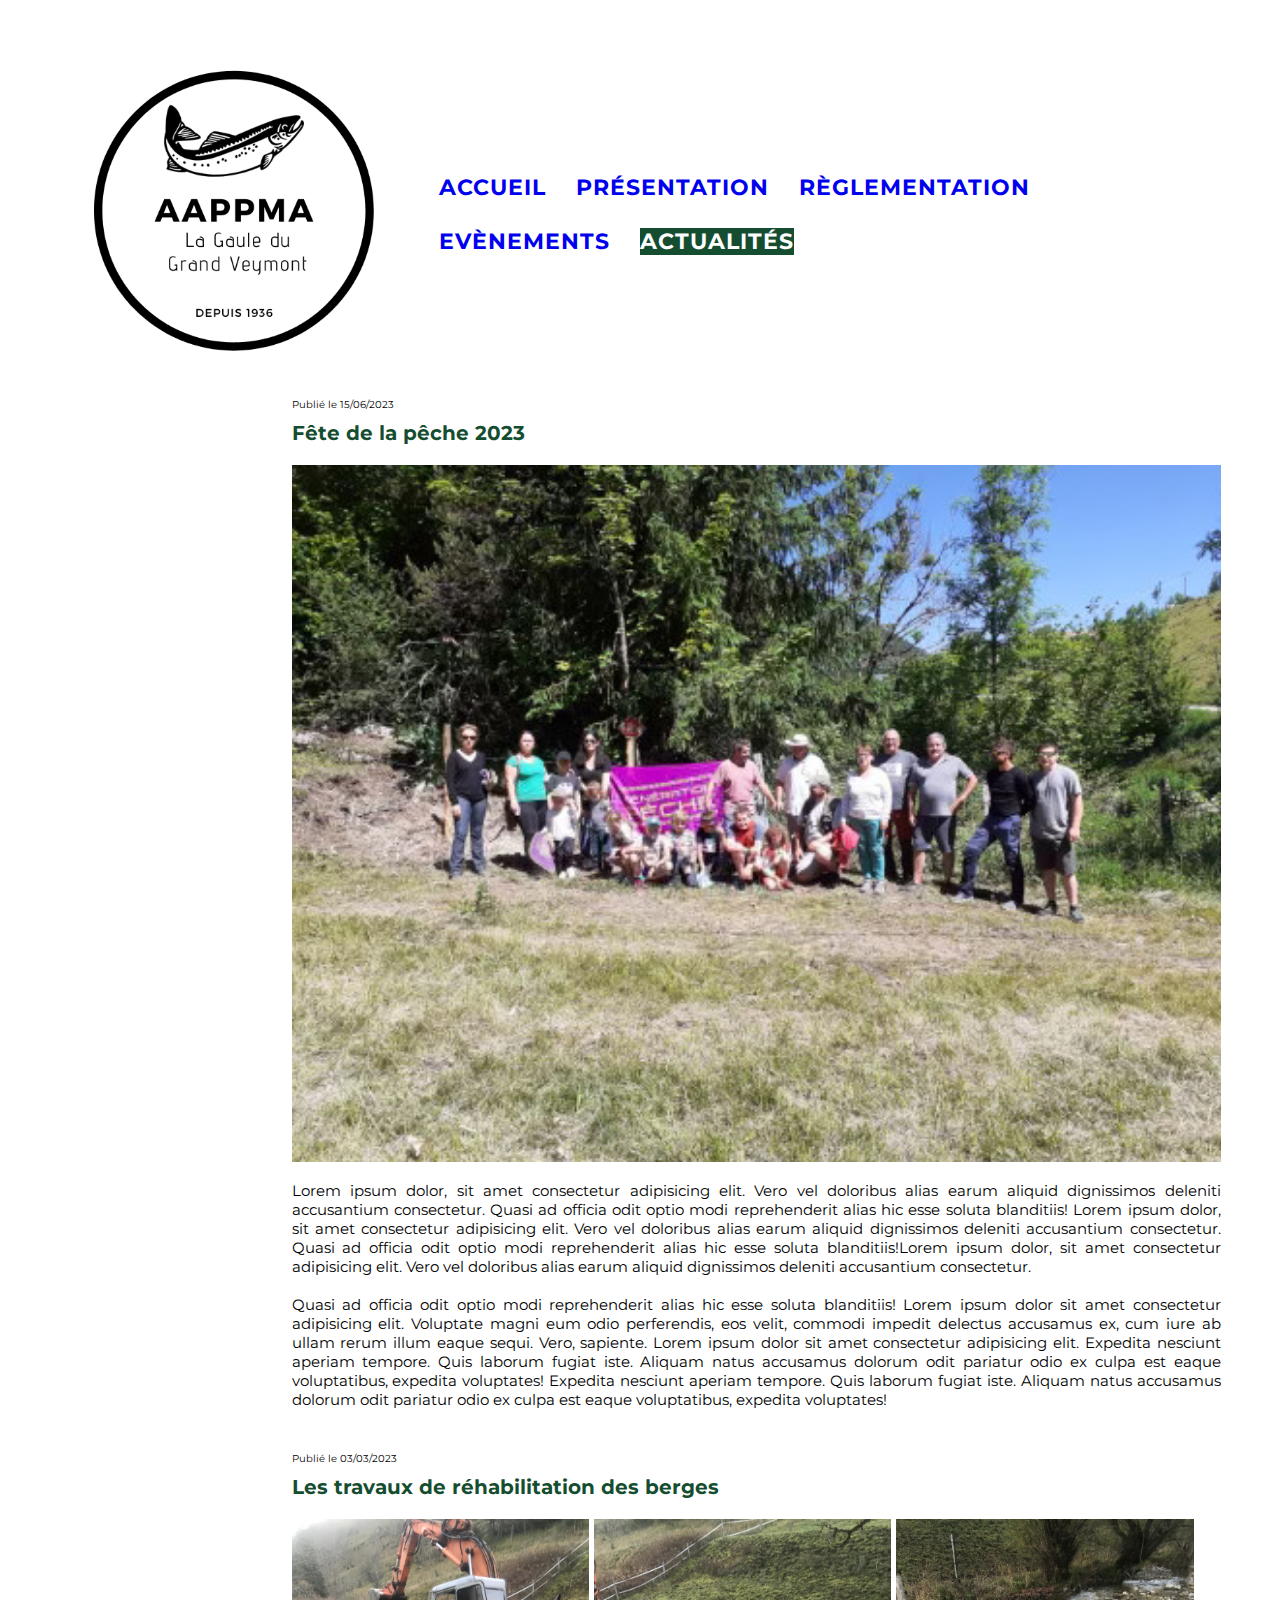
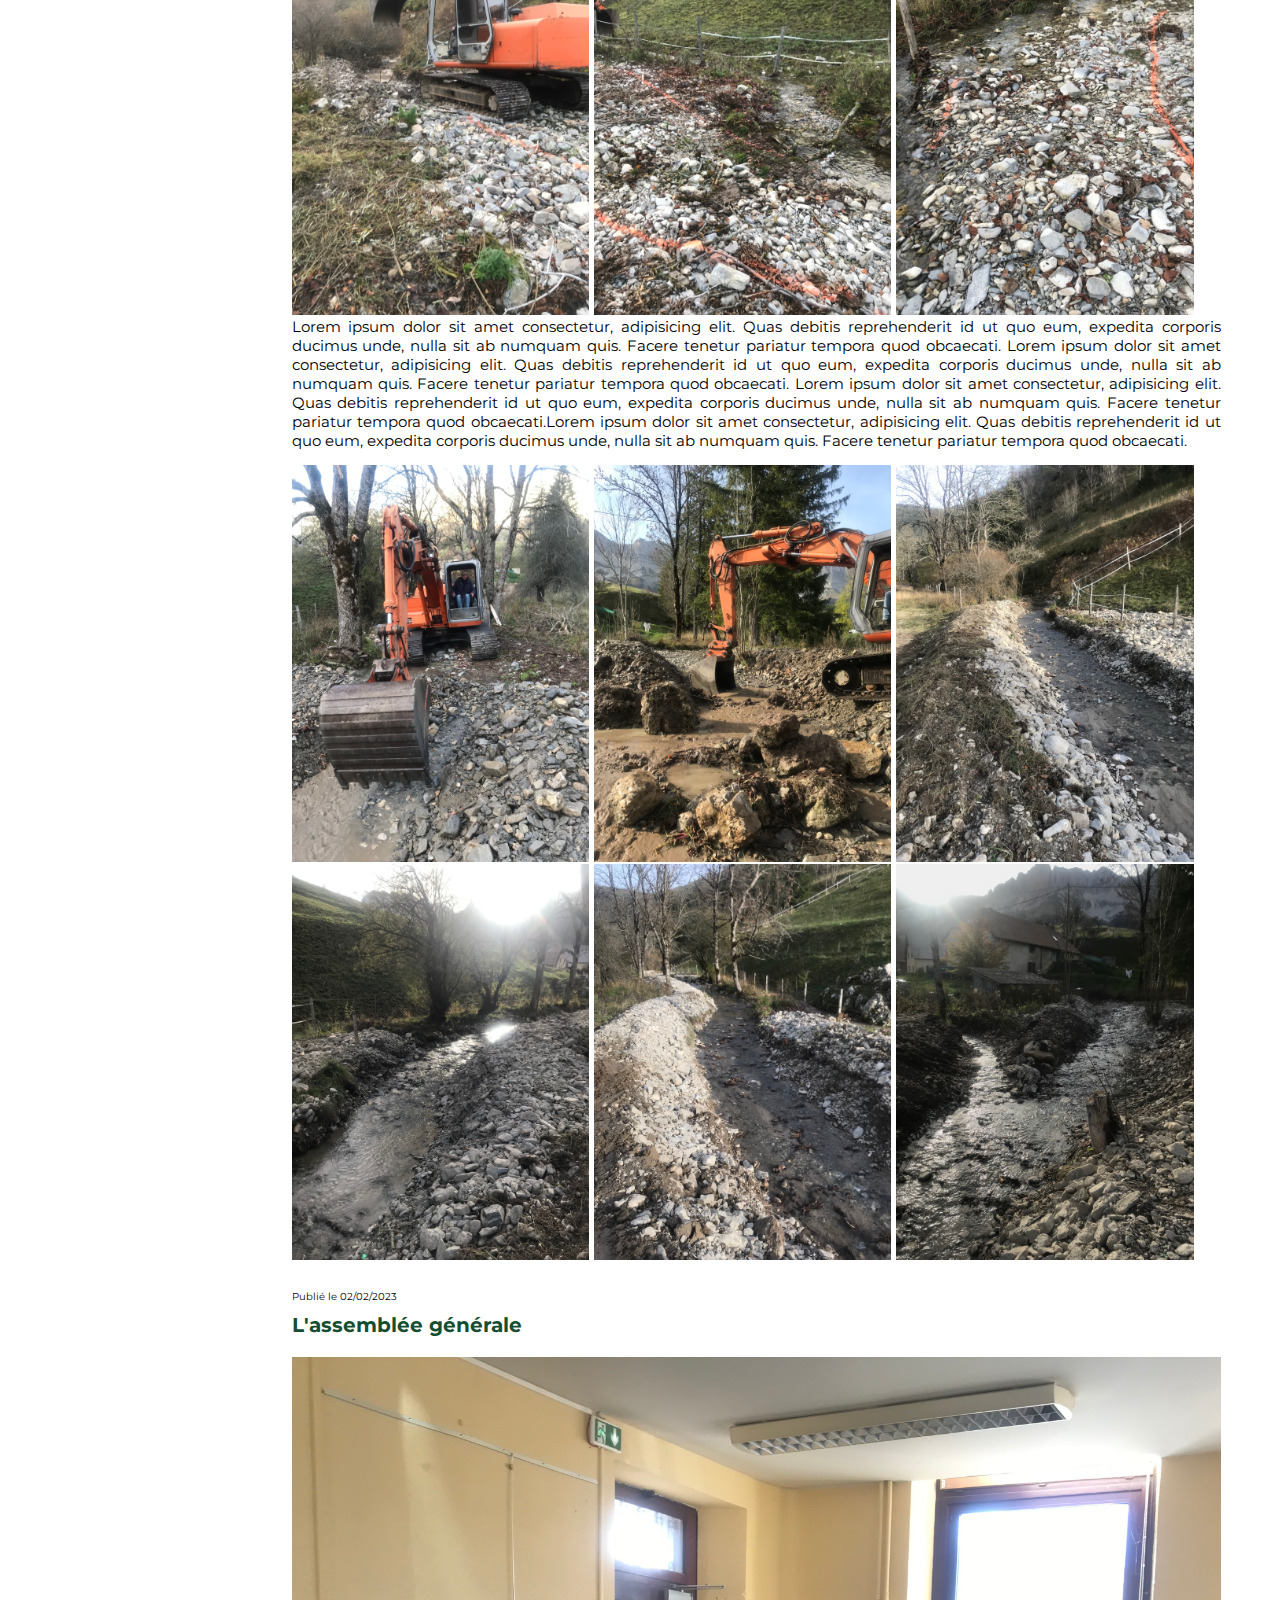
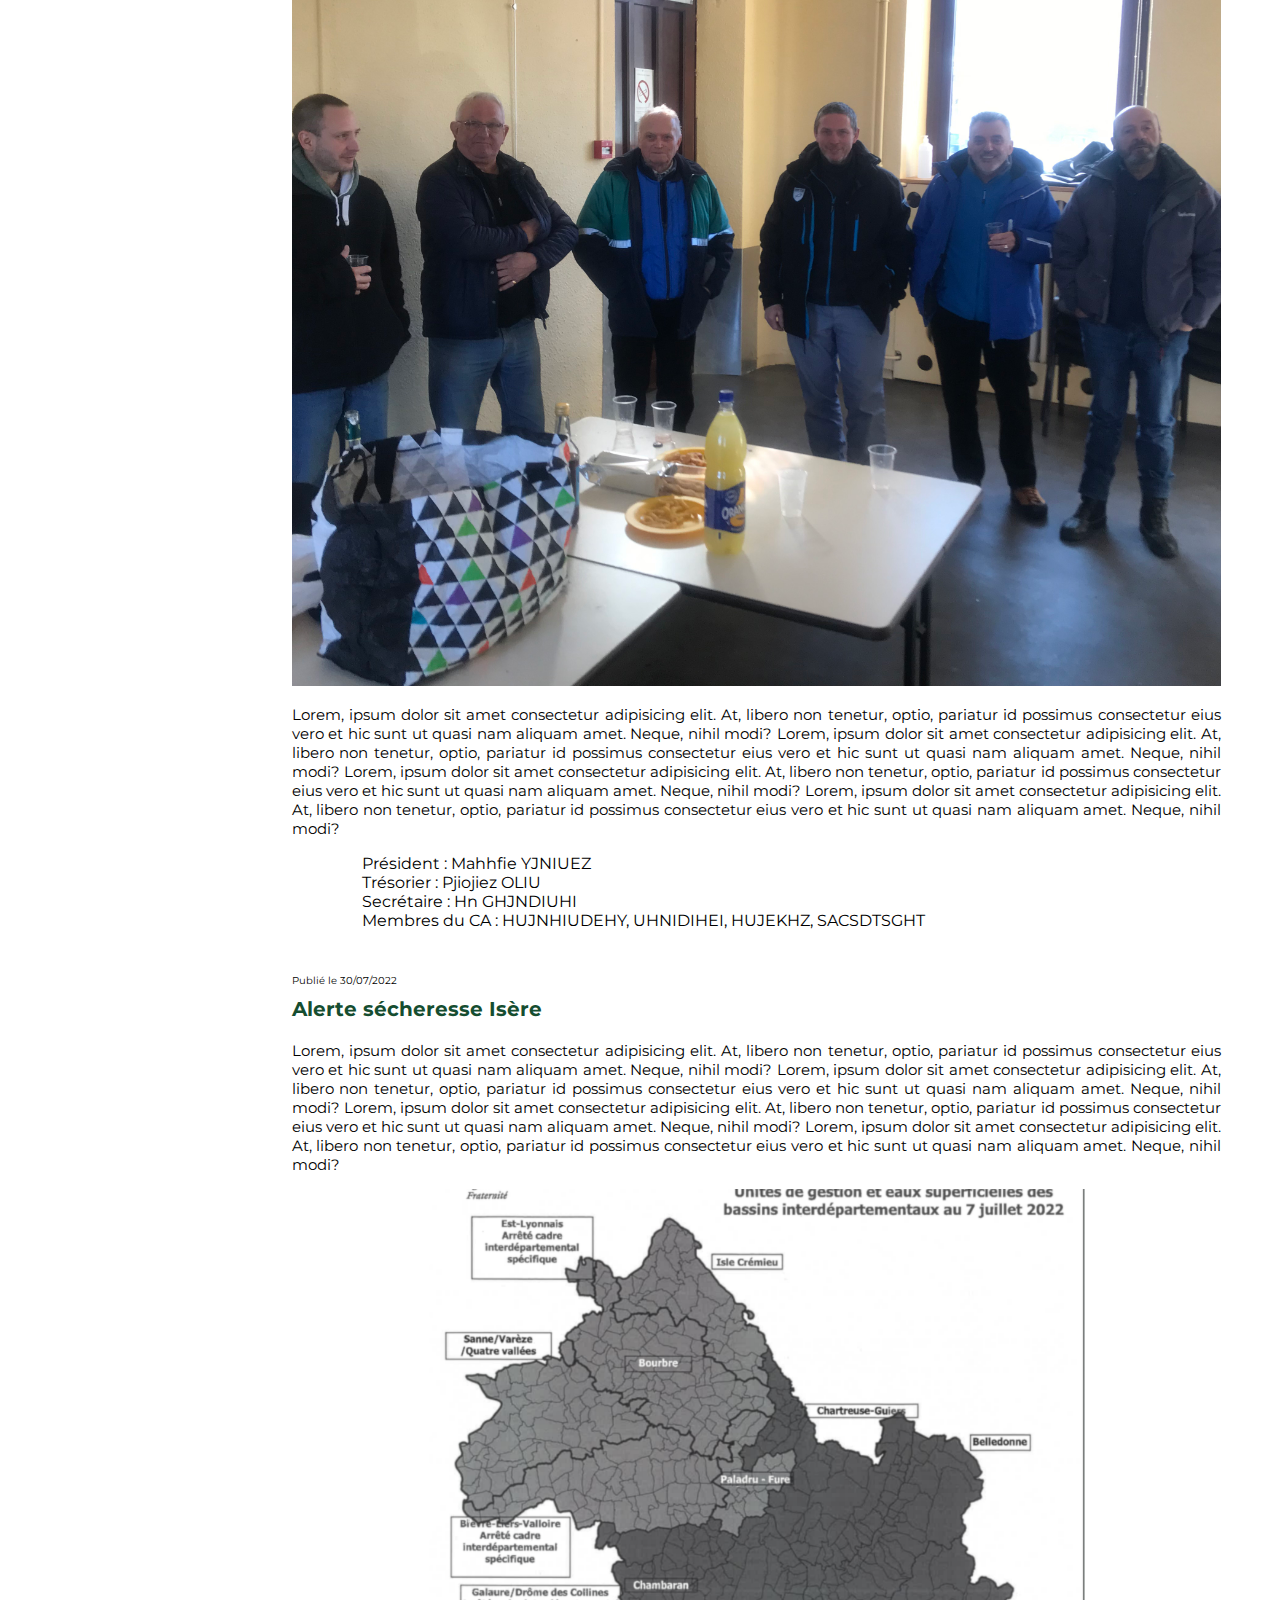
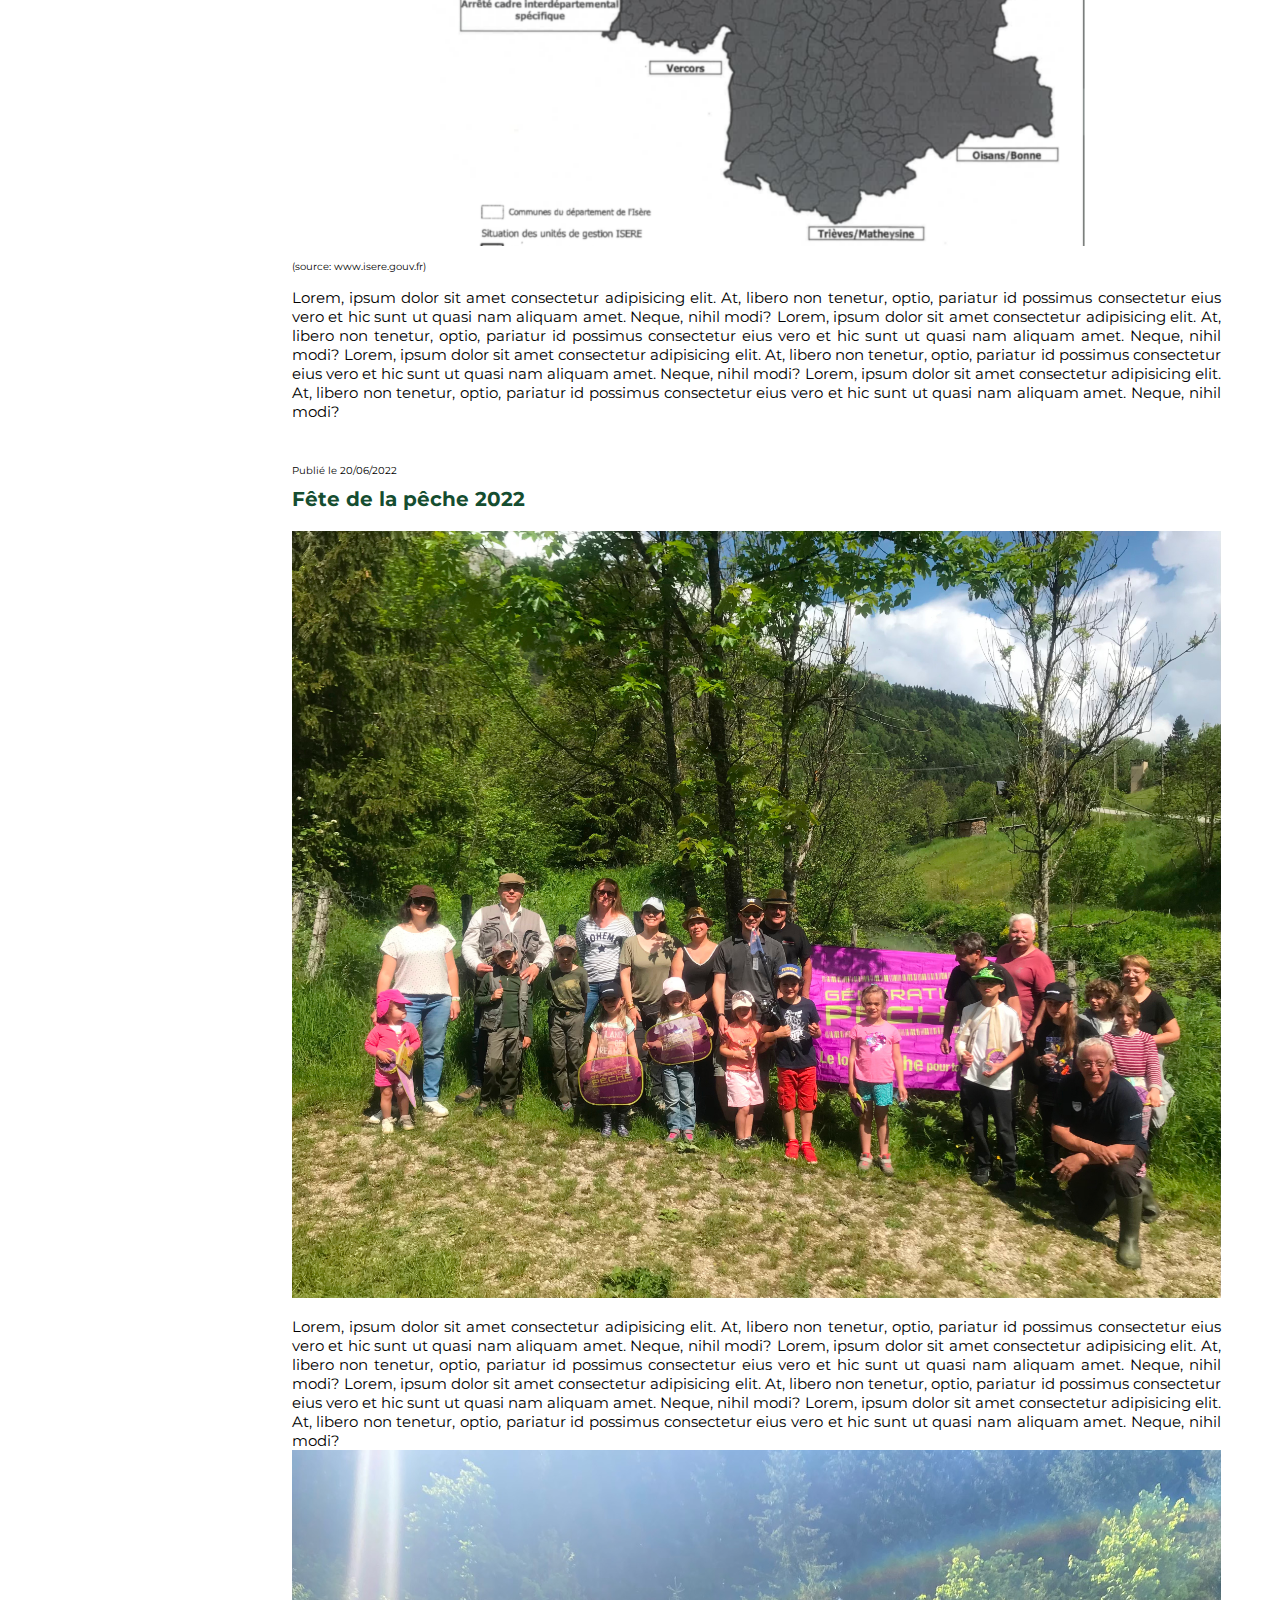
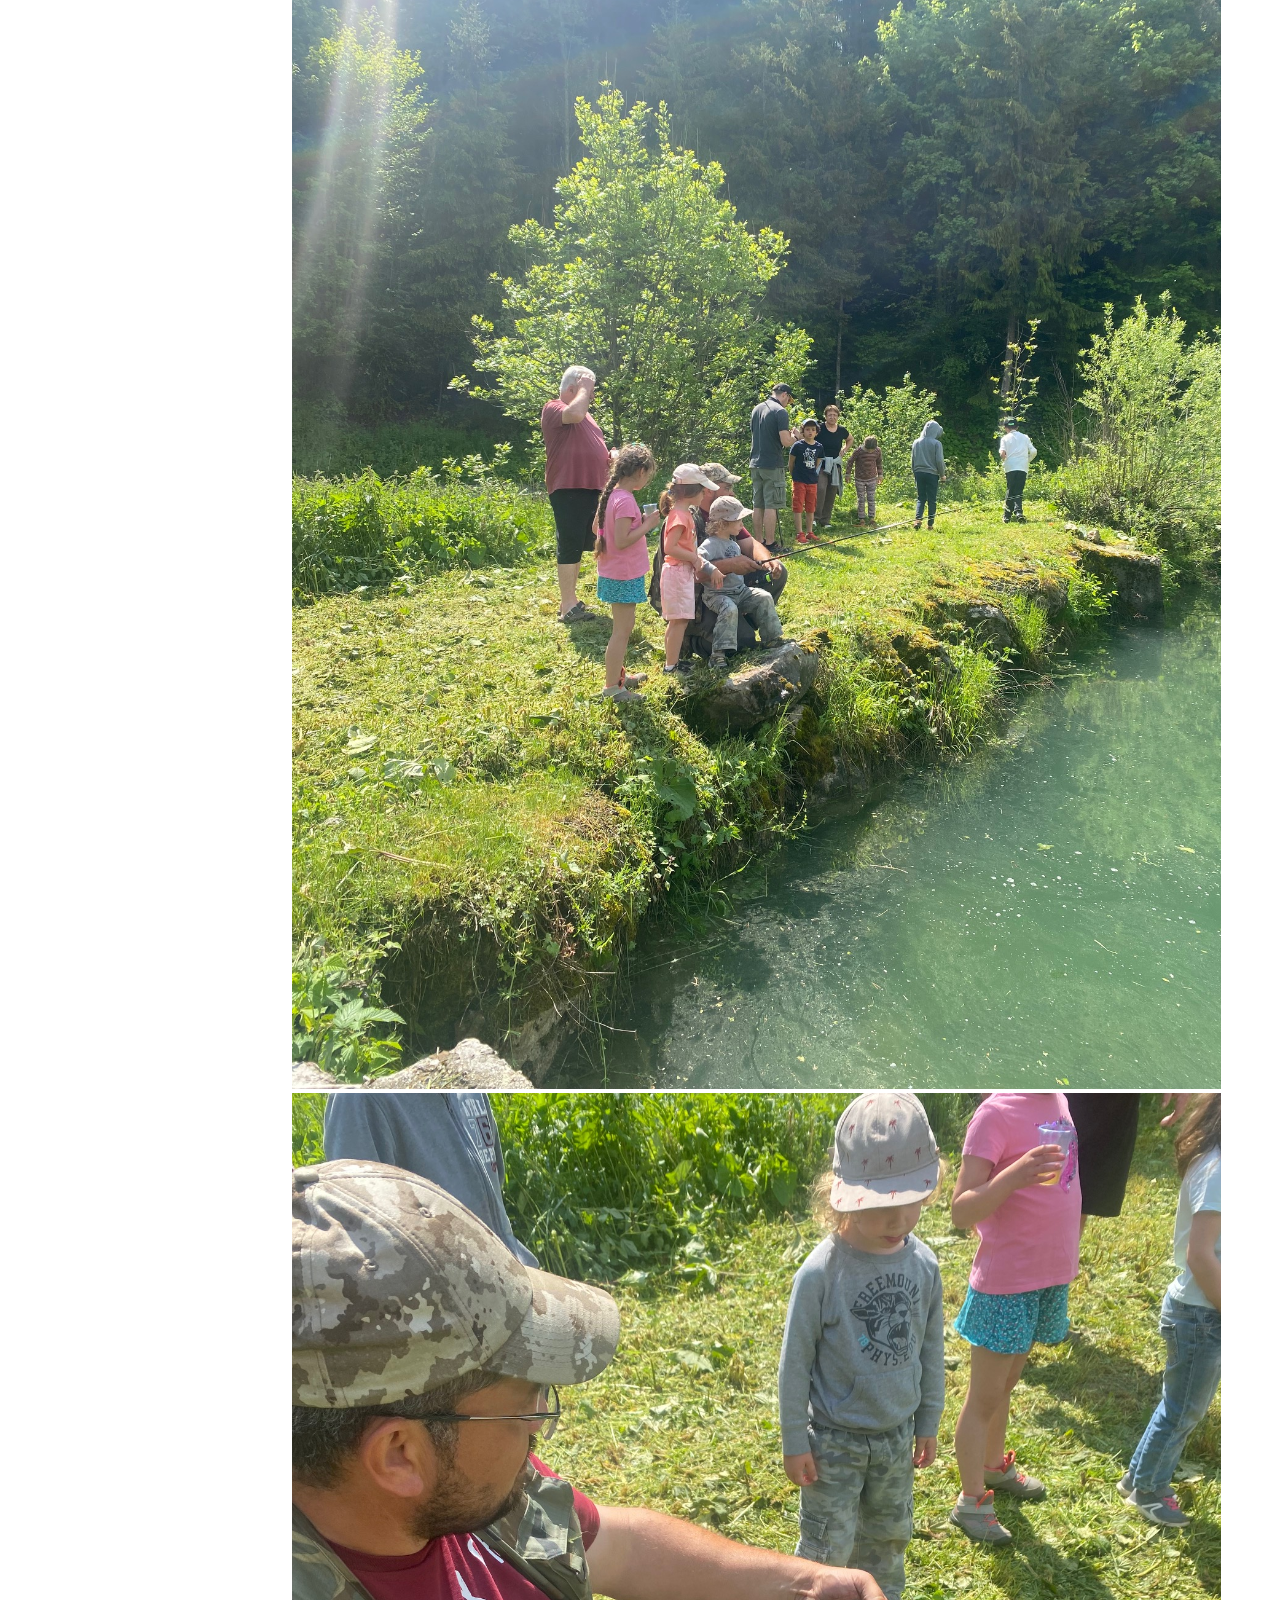
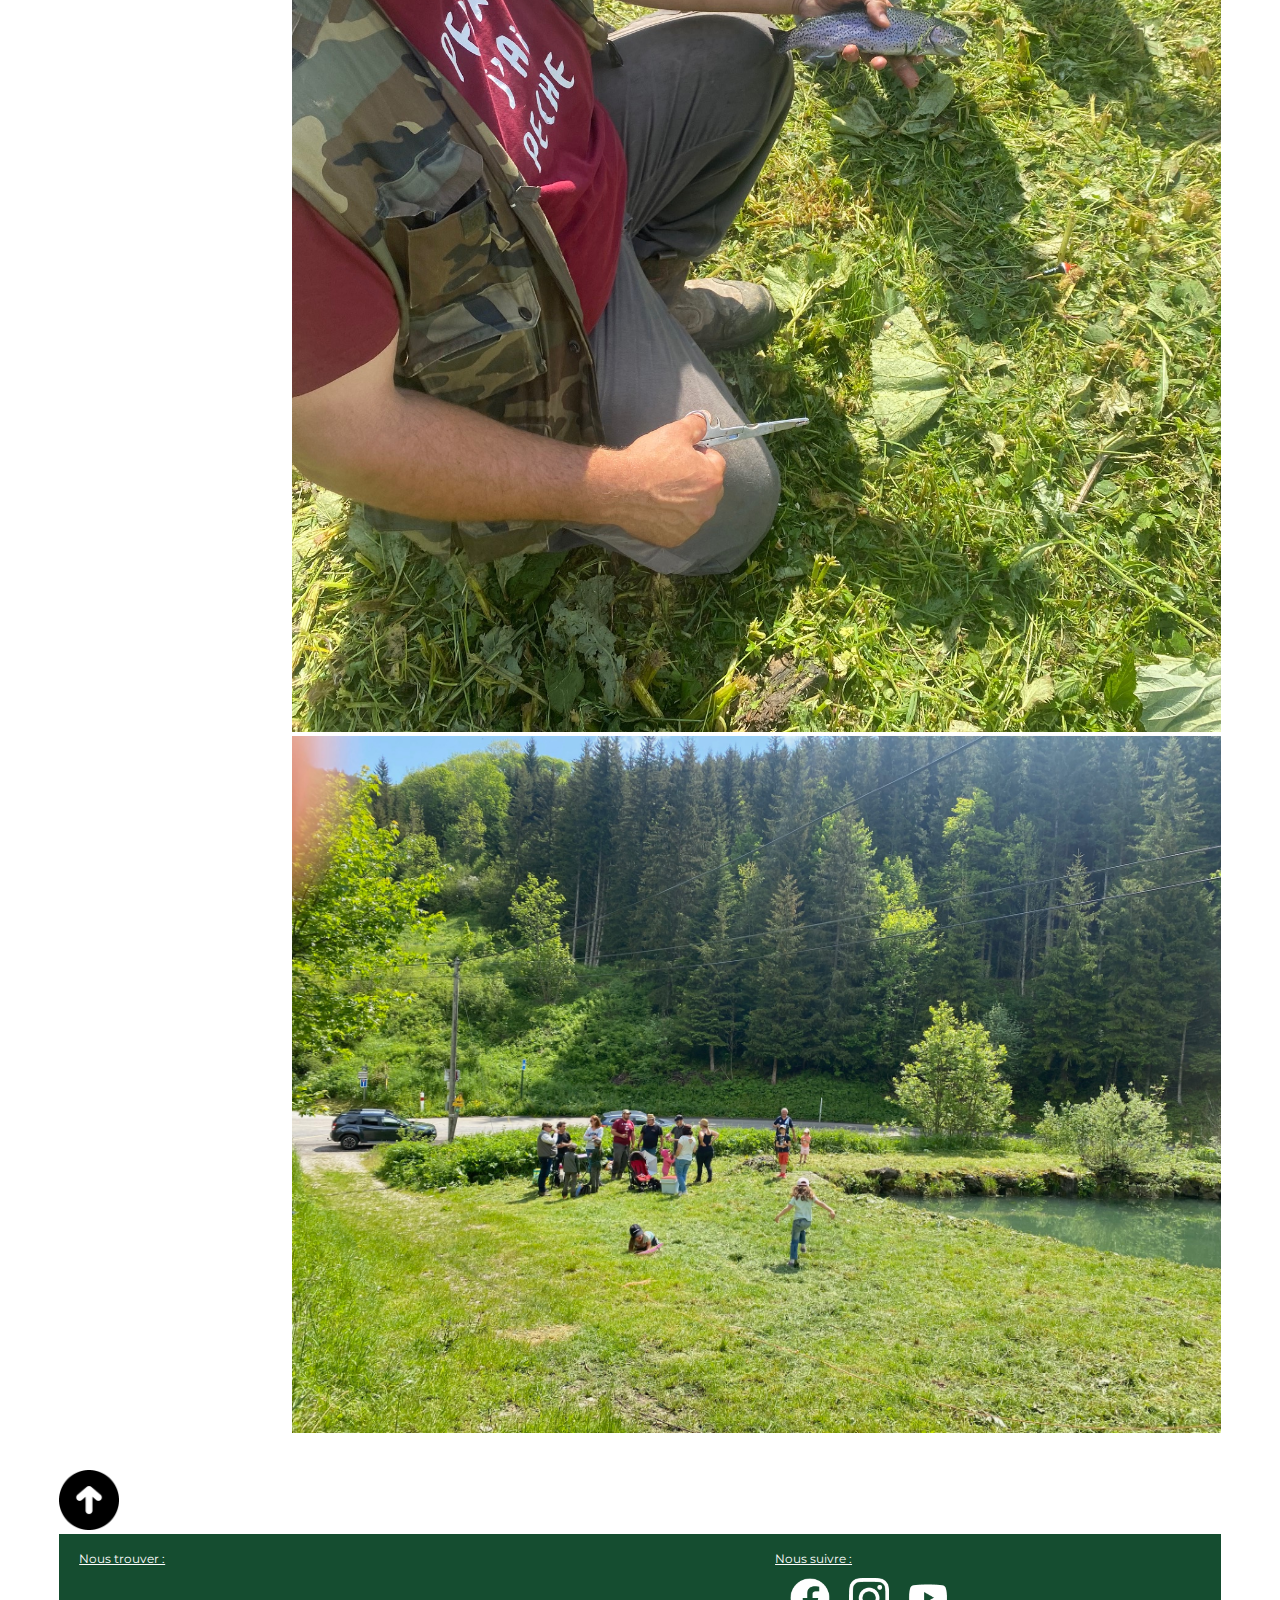
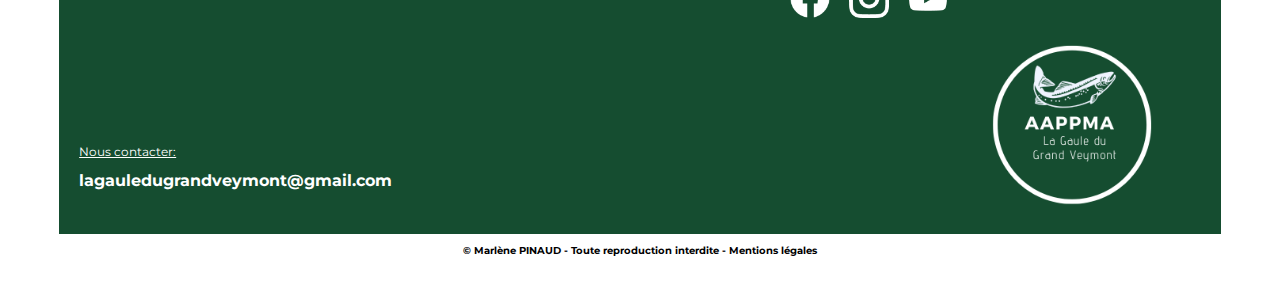
<file: actualites/actualites.html>
<!DOCTYPE html>
<html lang="fr">

<head>

    <title>AAPPMA La Gaule du Grand Veymont</title>

    <!--META-->
    <meta charset="UTF-8">
    <meta name="viewport" content="width=device-width, initial-scale=1.0">
    <meta name="keywords" content="pêche, Gresse-en-Vercors, poisson, truite, ruisseaux, Vercors, Trièves, nature, loisirs, fario, association, évènements, actualités">
    <meta name="description" content="Découvrez les évènements passés et à venir de l'AAPPMA La Gaule du Grand Veymont, association de pêche de Gresse-en-Vercors">

    <!--FONTS-->
    <link rel="preconnect" href="https://fonts.googleapis.com">
    <link rel="preconnect" href="https://fonts.gstatic.com" crossorigin>
    <link href="https://fonts.googleapis.com/css2?family=Advent+Pro:wght@300&family=Montserrat&display=swap" rel="stylesheet">
    
    <!--CSS-->
    <link rel="stylesheet" href="../style.css"/>
   

</head>


<body>

    <header id="hautpage">
        <!-- logo -->
        <div><a href="../index.html"><img class="logo" src="../illustrations/logo.png" alt="logo-APPMA"></a></div>
            
        <!-- navigation -->
        <ul class="main-nav">
            <li><a href="../index.html">Accueil</a></li>
            <li><a href="../presentation/presentation.html">Présentation</a></li>
            <li><a href="../reglementation/reglementation.html">Règlementation</a></li>
            <li><a href="../evenements/evenements.html">Evènements</a></li>
            <li><a class="active" href="actualites/actualites.html">Actualités</a></li>
        </ul>
    </header>

<section>
   
        <div class="conteneur10">

            <article>

                <!-- article 1 -->

                <div class="article1" id="article1">
                <p class="date">Publié le 15/06/2023</p>
                <h3>Fête de la pêche 2023 </h3>
                <img class="fete1ter" src="../actualites/fete1.jpg" alt="fete_peche_2023">
                <p class="texte-article">Lorem ipsum dolor, sit amet consectetur adipisicing elit. 
                    Vero vel doloribus alias earum aliquid dignissimos deleniti accusantium 
                    consectetur. Quasi ad officia odit optio modi reprehenderit alias hic esse 
                    soluta blanditiis! Lorem ipsum dolor, sit amet consectetur adipisicing elit. 
                    Vero vel doloribus alias earum aliquid dignissimos deleniti accusantium 
                    consectetur. Quasi ad officia odit optio modi reprehenderit alias hic esse 
                    soluta blanditiis!Lorem ipsum dolor, sit amet consectetur adipisicing elit. 
                    Vero vel doloribus alias earum aliquid dignissimos deleniti accusantium 
                    consectetur. 
                    <br>
                    <br>
                    Quasi ad officia odit optio modi reprehenderit alias hic esse 
                    soluta blanditiis! Lorem ipsum dolor sit amet consectetur adipisicing elit. 
                    Voluptate magni eum odio perferendis, eos velit, commodi impedit delectus accusamus ex, 
                    cum iure ab ullam rerum illum eaque sequi. Vero, sapiente. Lorem ipsum dolor sit amet 
                    consectetur adipisicing elit. Expedita nesciunt aperiam tempore. Quis laborum fugiat iste. 
                    Aliquam natus accusamus dolorum odit pariatur odio ex culpa est eaque voluptatibus, expedita voluptates!
                    Expedita nesciunt aperiam tempore. Quis laborum fugiat iste. 
                    Aliquam natus accusamus dolorum odit pariatur odio ex culpa est eaque voluptatibus, expedita voluptates!</p>
                </div>
            </article>

            <br>

            <article>

                <!-- article 2 -->

                <div class="article2" id="article2">
                <p class="date">Publié le 03/03/2023</p>
                <h3>Les travaux de réhabilitation des berges</h3>
                <img class="degats" src="../actualites/degat1.jpg" alt="degat1">
                <img class="degats" src="../actualites/degat2.jpg" alt="degat2">
                <img class="degats" src="../actualites/degat3.jpg" alt="degat3">
                <p class="texte-article">Lorem ipsum dolor sit amet consectetur, adipisicing elit. Quas debitis reprehenderit 
                    id ut quo eum, expedita corporis ducimus unde, nulla sit ab numquam quis. Facere 
                    tenetur pariatur tempora quod obcaecati. Lorem ipsum dolor sit amet consectetur, adipisicing elit. Quas debitis reprehenderit 
                    id ut quo eum, expedita corporis ducimus unde, nulla sit ab numquam quis. Facere 
                    tenetur pariatur tempora quod obcaecati. Lorem ipsum dolor sit amet consectetur, adipisicing elit. Quas debitis reprehenderit 
                    id ut quo eum, expedita corporis ducimus unde, nulla sit ab numquam quis. Facere 
                    tenetur pariatur tempora quod obcaecati.Lorem ipsum dolor sit amet consectetur, adipisicing elit. Quas debitis reprehenderit 
                    id ut quo eum, expedita corporis ducimus unde, nulla sit ab numquam quis. Facere 
                    tenetur pariatur tempora quod obcaecati.</p>
                <img class="degats" src="../actualites/degat4.jpg" alt="degat4">
                <img class="degats" src="../actualites/degat6.jpg" alt="degat5">
                <img class="degats" src="../actualites/degat7.jpg" alt="degat6">
                <img class="degats" src="../actualites/degat8.jpg" alt="degat7">
                <img class="degats" src="../actualites/degat9.jpg" alt="degat8">
                <img class="degats" src="../actualites/degat10.jpg" alt="degat9">
                
                </div>

            </article>

            <br>

            <!-- article 3 -->

            <article class="article3" id="article3">
                <p class="date">Publié le 02/02/2023</p>
                <h3>L'assemblée générale </h3>
                <img class="agter" src="../actualites/ag.jpg" alt="ag">
                <p class="texte-article">Lorem, ipsum dolor sit amet consectetur adipisicing elit. At, libero non tenetur,
                optio, pariatur id possimus consectetur eius vero et hic sunt ut quasi nam 
                aliquam amet. Neque, nihil modi? Lorem, ipsum dolor sit amet consectetur adipisicing elit. At, libero non tenetur,
                optio, pariatur id possimus consectetur eius vero et hic sunt ut quasi nam 
                aliquam amet. Neque, nihil modi? Lorem, ipsum dolor sit amet consectetur adipisicing elit. At, libero non tenetur,
                optio, pariatur id possimus consectetur eius vero et hic sunt ut quasi nam 
                aliquam amet. Neque, nihil modi? Lorem, ipsum dolor sit amet consectetur adipisicing elit. At, libero non tenetur,
                optio, pariatur id possimus consectetur eius vero et hic sunt ut quasi nam 
                aliquam amet. Neque, nihil modi?
                </p>
                <ul>
                    <li class="liste-ag"> Président : Mahhfie YJNIUEZ</li>
                    <li class="liste-ag"> Trésorier : Pjiojiez OLIU </li>
                    <li class="liste-ag"> Secrétaire : Hn GHJNDIUHI</li>
                    <li class="liste-ag"> Membres du CA : HUJNHIUDEHY, UHNIDIHEI, HUJEKHZ, SACSDTSGHT</li>
                 </ul>
            </article>

            <br>

            <!-- article 4 -->

            <article class="article4">
                <p class="date">Publié le 30/07/2022</p>
                <h3> Alerte sécheresse Isère </h3>
                <p class="texte-article">Lorem, ipsum dolor sit amet consectetur adipisicing elit. At, libero non tenetur,
                optio, pariatur id possimus consectetur eius vero et hic sunt ut quasi nam 
                aliquam amet. Neque, nihil modi? Lorem, ipsum dolor sit amet consectetur adipisicing elit. At, libero non tenetur,
                optio, pariatur id possimus consectetur eius vero et hic sunt ut quasi nam 
                aliquam amet. Neque, nihil modi? Lorem, ipsum dolor sit amet consectetur adipisicing elit. At, libero non tenetur,
                optio, pariatur id possimus consectetur eius vero et hic sunt ut quasi nam 
                aliquam amet. Neque, nihil modi? Lorem, ipsum dolor sit amet consectetur adipisicing elit. At, libero non tenetur,
                optio, pariatur id possimus consectetur eius vero et hic sunt ut quasi nam 
                aliquam amet. Neque, nihil modi?
                </p>
                <img class="secheresse" src="../actualites/carto_secheresse.PNG" alt="carto_secheresse">
                <p class="small">(source: www.isere.gouv.fr)</p>
                <p class="texte-article">Lorem, ipsum dolor sit amet consectetur adipisicing elit. At, libero non tenetur,
                    optio, pariatur id possimus consectetur eius vero et hic sunt ut quasi nam 
                    aliquam amet. Neque, nihil modi? Lorem, ipsum dolor sit amet consectetur adipisicing elit. At, libero non tenetur,
                    optio, pariatur id possimus consectetur eius vero et hic sunt ut quasi nam 
                    aliquam amet. Neque, nihil modi? Lorem, ipsum dolor sit amet consectetur adipisicing elit. At, libero non tenetur,
                    optio, pariatur id possimus consectetur eius vero et hic sunt ut quasi nam 
                    aliquam amet. Neque, nihil modi? Lorem, ipsum dolor sit amet consectetur adipisicing elit. At, libero non tenetur,
                    optio, pariatur id possimus consectetur eius vero et hic sunt ut quasi nam 
                    aliquam amet. Neque, nihil modi?
                    </p>
            </article>

            <br>

            <!-- article 5 -->

            <article class="article5" id="article5">
                <p class="date">Publié le 20/06/2022</p>
                <h3> Fête de la pêche 2022 </h3>
                <img class="fete2ter" src="../actualites/fete2.jpg" alt="fete2">
                <p class="texte-article">Lorem, ipsum dolor sit amet consectetur adipisicing elit. At, libero non tenetur,
                    optio, pariatur id possimus consectetur eius vero et hic sunt ut quasi nam 
                    aliquam amet. Neque, nihil modi? Lorem, ipsum dolor sit amet consectetur adipisicing elit. At, libero non tenetur,
                    optio, pariatur id possimus consectetur eius vero et hic sunt ut quasi nam 
                    aliquam amet. Neque, nihil modi? Lorem, ipsum dolor sit amet consectetur adipisicing elit. At, libero non tenetur,
                    optio, pariatur id possimus consectetur eius vero et hic sunt ut quasi nam 
                    aliquam amet. Neque, nihil modi? Lorem, ipsum dolor sit amet consectetur adipisicing elit. At, libero non tenetur,
                    optio, pariatur id possimus consectetur eius vero et hic sunt ut quasi nam 
                    aliquam amet. Neque, nihil modi?
                <img class="fete2ter" src="../actualites/fete3.jpg" alt="fete3">
                <img class="fete2ter" src="../actualites/fete4.jpg" alt="fete4">
                <img class="fete2ter" src="../actualites/fete5.jpg" alt="fete5">
                </p>
            </article>

    <br>

</section>


 <!--revenir haut page-->
 
 <a class="hautpage" href="#hautpage"><img class="imghp" src="../illustrations/flechehp.png" alt="revenir_haut_page"></a>
 <br>

<!--FOOTER-->
<footer> 
    <div class="conteneur4">
        
        <div class="conteneur4-1">
            <!--afficher carte-->
            <p class="underline">Nous trouver : </p>
            <iframe title="map" class="map" src="https://www.google.com/maps/embed?pb=!1m18!1m12!1m3!1d108360.60994191574!2d5.401551013092623!3d44.88232717312639!2m3!1f0!2f0!3f0!3m2!1i1024!2i768!4f13.1!3m3!1m2!1s0x478a832ac1253c29%3A0x37e3bd11a6dfc113!2s38650%20Gresse-en-Vercors!5e0!3m2!1sfr!2sfr!4v1693337954504!5m2!1sfr!2sfr" style="border:0;" allowfullscreen="" loading="lazy" referrerpolicy="no-referrer-when-downgrade"></iframe>

            <!--afficher email-->
            <p class="underline">Nous contacter: </p>
            <a class="mail" href="mailto:lagauledugranveymont@gmail.com">lagauledugrandveymont@gmail.com</a>
        </div>

        <div class="conteneur4-2">
            <div class="conteneur4-2-2">
                <!--afficher RS-->
                <p class="underline">Nous suivre : </p>
                <a href="#"><img src="../footer/facebook.png" alt="logo facebook" class="fb"></a>
                <a href="#"><img src="../footer/instagram.png" alt="logo instagram" class="ig"></a>
                <a href="#"><img src="../footer/youtube.png" alt="logo youtube" class="yt"></a>
            </div>
            
            <!--afficher logo-->
            <img class="logofooter" src="../footer/logo2.png" alt="logo">

        </div>
    </div>

    <!--crédits-->
    <p class="credits">© Marlène PINAUD - Toute reproduction interdite - Mentions légales</p>

</footer>

</body>

</html>
</file>
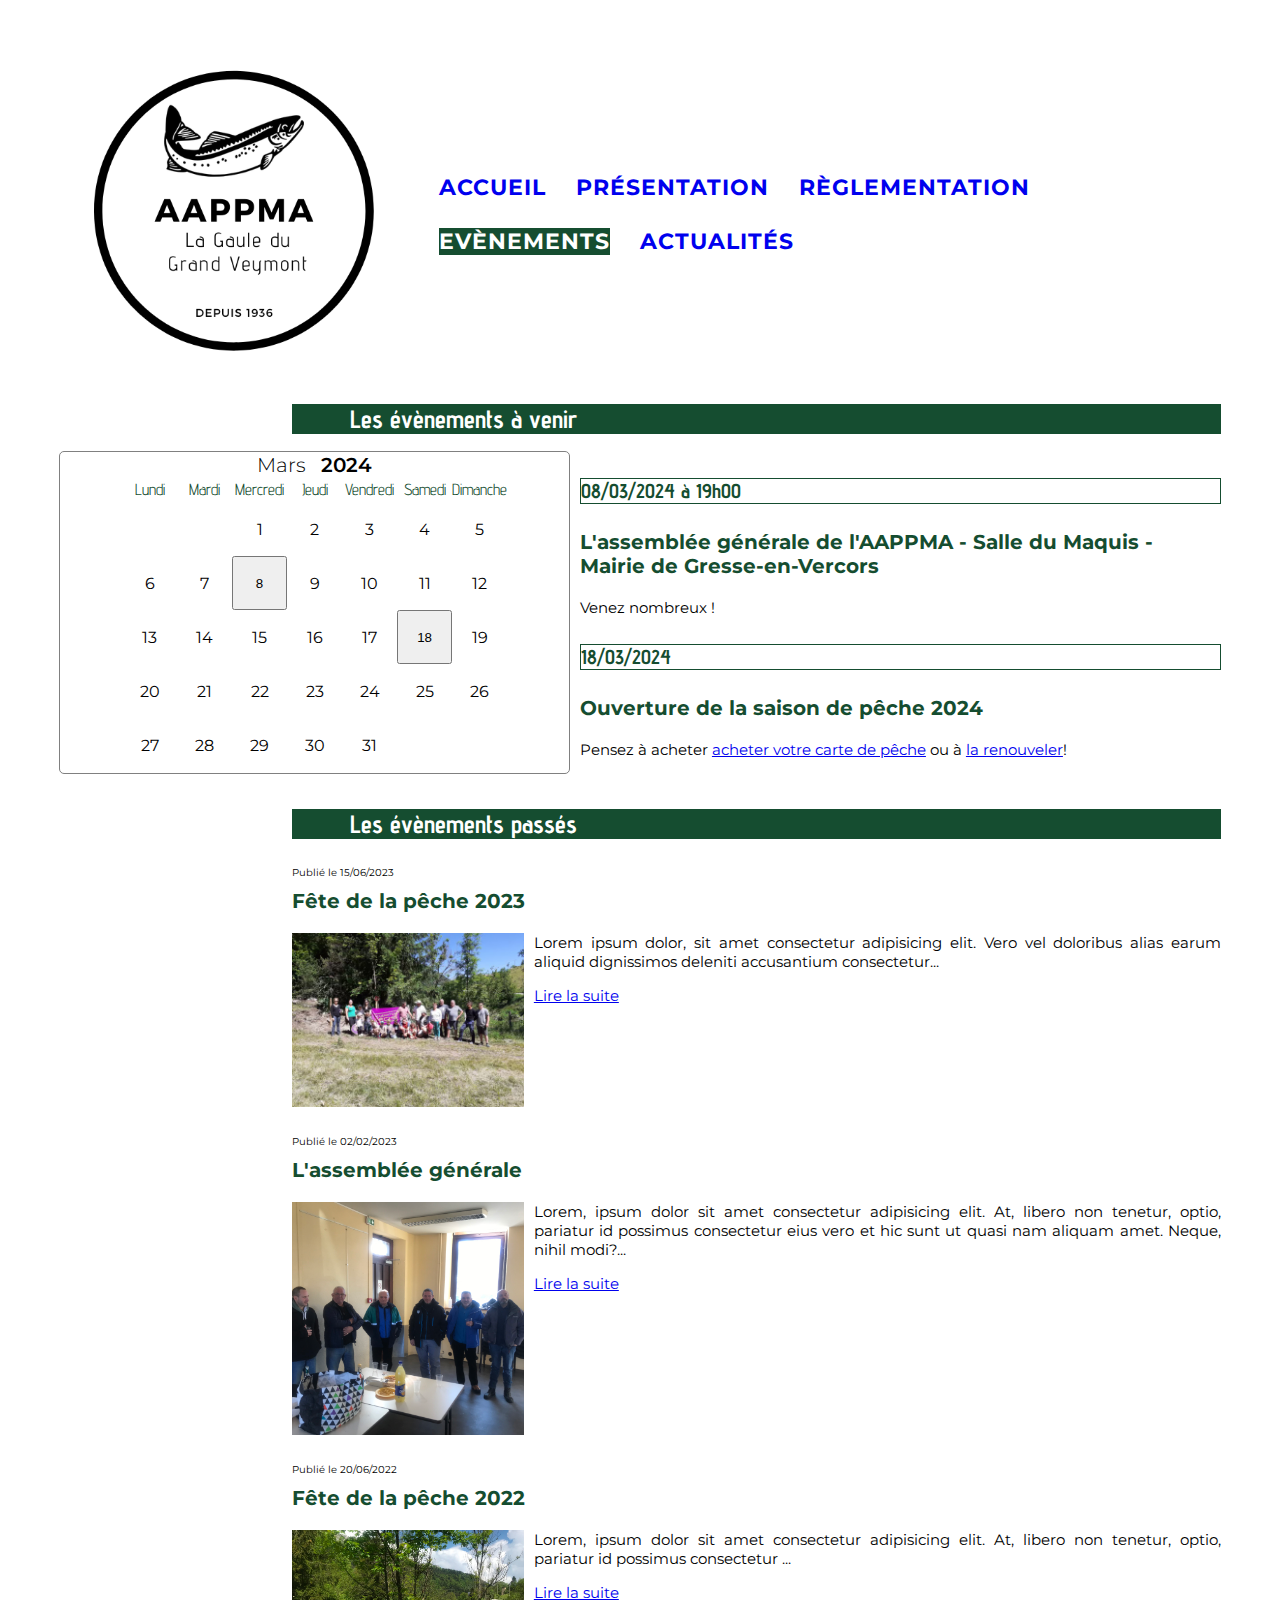
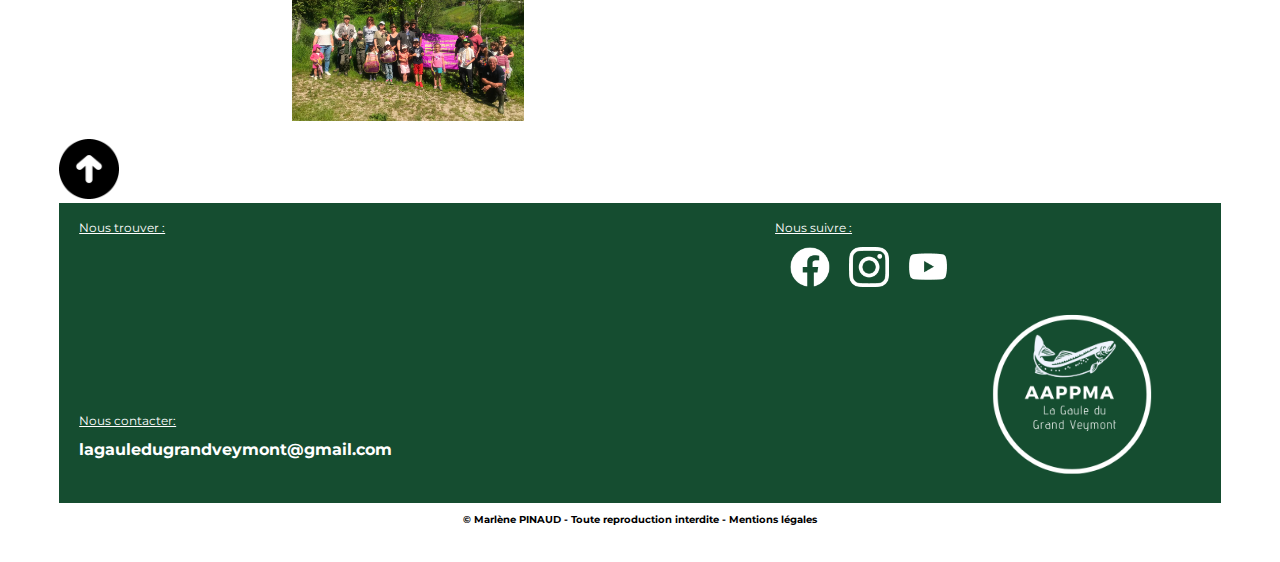
<file: evenements/evenements.html>
<!DOCTYPE html>
<html lang="fr">

<head>
    <title>AAPPMA La Gaule du Grand Veymont</title>

    <!--META-->
    <meta charset="UTF-8">
    <meta name="viewport" content="width=device-width, initial-scale=1.0">
    <meta name="keywords" content="pêche, Gresse-en-Vercors, poisson, truite, ruisseaux, Vercors, Trièves, nature, loisirs, fario, association, évènements,calendrier, agenda, actualités">
    <meta name="description" content="Découvrez toutes les actualités de l'AAPPMA La Gaule du Grand Veymont, association de pêche de Gresse-en-Vercors">

    <!--FONTS-->
    <link rel="preconnect" href="https://fonts.googleapis.com">
    <link rel="preconnect" href="https://fonts.gstatic.com" crossorigin>
    <link href="https://fonts.googleapis.com/css2?family=Advent+Pro:wght@300&family=Montserrat&display=swap" rel="stylesheet">

    <!--CSS-->
    <link rel="stylesheet" href="../style.css"/>

</head>


<body>

    <header id="hautpage">
        <!-- logo -->
        <div><a href="../index.html"><img class="logo" src="../illustrations/logo.png" alt="logo-APPMA"></a></div>
            
        <!-- navigation -->
        <ul class="main-nav">
            <li><a href="../index.html">Accueil</a></li>
            <li><a href="../presentation/presentation.html">Présentation</a></li>
            <li><a href="../reglementation/reglementation.html">Règlementation</a></li>
            <li><a class="active" href="evenements/evenements.html">Evènements</a></li>
            <li><a href="../actualites/actualites.html">Actualités</a></li>            
        </ul>
    </header>

    <article>

        <div class="conteneur8">

            <!--Evènements à venir-->
            <h1 class="titre-article">Les évènements à venir</h1>

                <div class="conteneur9">

                    <!--Calendrier-->

                    <div class="calendar">
                        <div class="month"><a href="#" class="nav"><i class="fas fa-angle-left"></i></a><div>Mars <span class="year">2024</span></div><a href="#" class="nav"><i class="fas fa-angle-right"></i></a></div>
                        <div class="days">
                            <span>Lundi</span>
                            <span>Mardi</span>
                            <span>Mercredi</span>
                            <span>Jeudi</span>
                            <span>Vendredi</span>
                            <span>Samedi</span>
                            <span>Dimanche</span>
                        </div>

                        <div class="dates">
                            <button class="button3">
                                <time>1</time>
                            </button>
                            
                            <button class="button3">
                                <time>2</time>
                            </button>
                            
                            <button class="button3">
                                <time>3</time>
                            </button>

                            <button class="button3">
                                <time>4</time>
                            </button>

                            <button class="button3">
                                <time>5</time>
                            </button>

                            <button class="button3">
                                <time>6</time>
                            </button>

                            <button class="button3">
                                <time>7</time>
                            </button>

                            <button class="today">
                                <time>8</time>
                            </button>

                            <button class="button3">
                                <time>9</time>
                            </button>

                            <button class="button3">
                                <time>10</time>
                            </button>

                            <button class="button3">
                                <time>11</time>
                            </button>

                            <button class="button3">
                                <time>12</time>
                            </button>

                            <button class="button3">
                                <time>13</time>
                            </button>

                            <button class="button3">
                                <time>14</time>
                            </button>

                            <button class="button3">
                                <time>15</time>
                            </button>

                            <button class="button3">
                                <time>16</time>
                            </button>

                            <button class="button3">
                                <time>17</time>
                            </button>

                            <button class="today">
                                <time>18</time>
                            </button>

                            <button class="button3">
                                <time>19</time>
                            </button>

                            <button class="button3">
                                <time>20</time>
                            </button>

                            <button class="button3">
                                <time>21</time>
                            </button>

                            <button class="button3">
                                <time>22</time>
                            </button>

                            <button class="button3">
                                <time>23</time>
                            </button>

                            <button class="button3">
                                <time>24</time>
                            </button>

                            <button class="button3">
                                <time>25</time>
                            </button>

                            <button class="button3">
                                <time>26</time>
                            </button>

                            <button class="button3">
                                <time>27</time>
                            </button>

                            <button class="button3">
                                <time>28</time>
                            </button>

                            <button class="button3">
                                <time>29</time>
                            </button>

                            <button class="button3">
                                <time>30</time>
                            </button>

                            <button class="button3">
                                <time>31</time>
                            </button>

                        </div>
                    </div>

                    <!--Evènements du mois-->

                    <div class="events"> 
                        <h4>08/03/2024 à 19h00</h4>
                        <h3>L'assemblée générale de l'AAPPMA - Salle du Maquis - Mairie de Gresse-en-Vercors</h3>
                        <p> Venez nombreux !</p>
                 
                        <h4>18/03/2024</h4>
                        <h3>Ouverture de la saison de pêche 2024</h3>
                        <p>Pensez à acheter <a rel="noopener" href="https://www.cartedepeche.fr/49-cartes-de-peche.htm" target="_blank">acheter votre carte de pêche</a>
                        ou à <a rel="noopener" href="https://www.cartedepeche.fr/88-inscription.htm?redirect=%2F118-renouvellement-d-une-carte-de-peche.htm" target="_blank">la renouveler</a>!</p>
                    </div>  
                
                </div>

                <br>

                <!--Evènements passés-->

                <h1 class="titre-article">Les évènements passés</h1>

                    <div class="article1">
                        <p class="date">Publié le 15/06/2023</p>
                        <h3>Fête de la pêche 2023 </h3>
                        <img class="fete1bis" src="../actualites/fete1.jpg" alt="fete_peche_2023">
                        <p class="texte-article">Lorem ipsum dolor, sit amet consectetur adipisicing elit. 
                        Vero vel doloribus alias earum aliquid dignissimos deleniti accusantium 
                        consectetur...  
                        <p><a href="../actualites/actualites.html#article1">Lire la suite</a></p>
                    </div>
                    <br>

                    <div class="article3">
                        <p class="date">Publié le 02/02/2023</p>
                        <h3>L'assemblée générale </h3>
                        <img class="agbis" src="../actualites/ag.jpg" alt="ag">
                        <p class="texte-article">Lorem, ipsum dolor sit amet consectetur adipisicing elit. At, libero non tenetur,
                        optio, pariatur id possimus consectetur eius vero et hic sunt ut quasi nam 
                        aliquam amet. Neque, nihil modi?...</p>
                        <p><a href="../actualites/actualites.html#article3">Lire la suite</a></p>
                    </div>
                    <br>

                    <div class="article5">
                        <p class="date">Publié le 20/06/2022</p>
                        <h3> Fête de la pêche 2022 </h3>
                        <img class="fete2bis" src="../actualites/fete2.jpg" alt="fete2">
                        <p class="texte-article">Lorem, ipsum dolor sit amet consectetur adipisicing elit. At, libero non tenetur,
                            optio, pariatur id possimus consectetur ...</p>
                        <p><a href="../actualites/actualites.html#article6">Lire la suite</a></p>
                    </div>
        </div>

    </article>

<br>

 <!--revenir haut page-->
 
 <a class="hautpage" href="#hautpage"><img class="imghp"src="../illustrations/flechehp.png" alt="revenir_haut_page"></a>
 <br>

<!--FOOTER-->
<footer> 
    <div class="conteneur4">
        
        <div class="conteneur4-1">
            <!--afficher carte-->
            <p class="underline">Nous trouver : </p>
            <iframe title="map" class="map" src="https://www.google.com/maps/embed?pb=!1m18!1m12!1m3!1d108360.60994191574!2d5.401551013092623!3d44.88232717312639!2m3!1f0!2f0!3f0!3m2!1i1024!2i768!4f13.1!3m3!1m2!1s0x478a832ac1253c29%3A0x37e3bd11a6dfc113!2s38650%20Gresse-en-Vercors!5e0!3m2!1sfr!2sfr!4v1693337954504!5m2!1sfr!2sfr" style="border:0;" allowfullscreen="" loading="lazy" referrerpolicy="no-referrer-when-downgrade"></iframe>

            <!--afficher email-->
            <p class="underline">Nous contacter: </p>
            <a class="mail" href="mailto:lagauledugranveymont@gmail.com">lagauledugrandveymont@gmail.com</a>
        </div>

        <div class="conteneur4-2">
            <div class="conteneur4-2-2">
                <!--afficher RS-->
                <p class="underline">Nous suivre : </p>
                <a href="#"><img src="../footer/facebook.png" alt="logo facebook" class="fb"></a>
                <a href="#"><img src="../footer/instagram.png" alt="logo instagram" class="ig"></a>
                <a href="#"><img src="../footer/youtube.png" alt="logo youtube" class="yt"></a>
            </div>
            
            <!--afficher logo-->
            <img class="logofooter" src="../footer/logo2.png" alt="logo">

        </div>
    </div>

    <!--crédits-->
    <p class="credits">© Marlène PINAUD - Toute reproduction interdite - Mentions légales</p>


</footer>

</body>

</html>
</file>
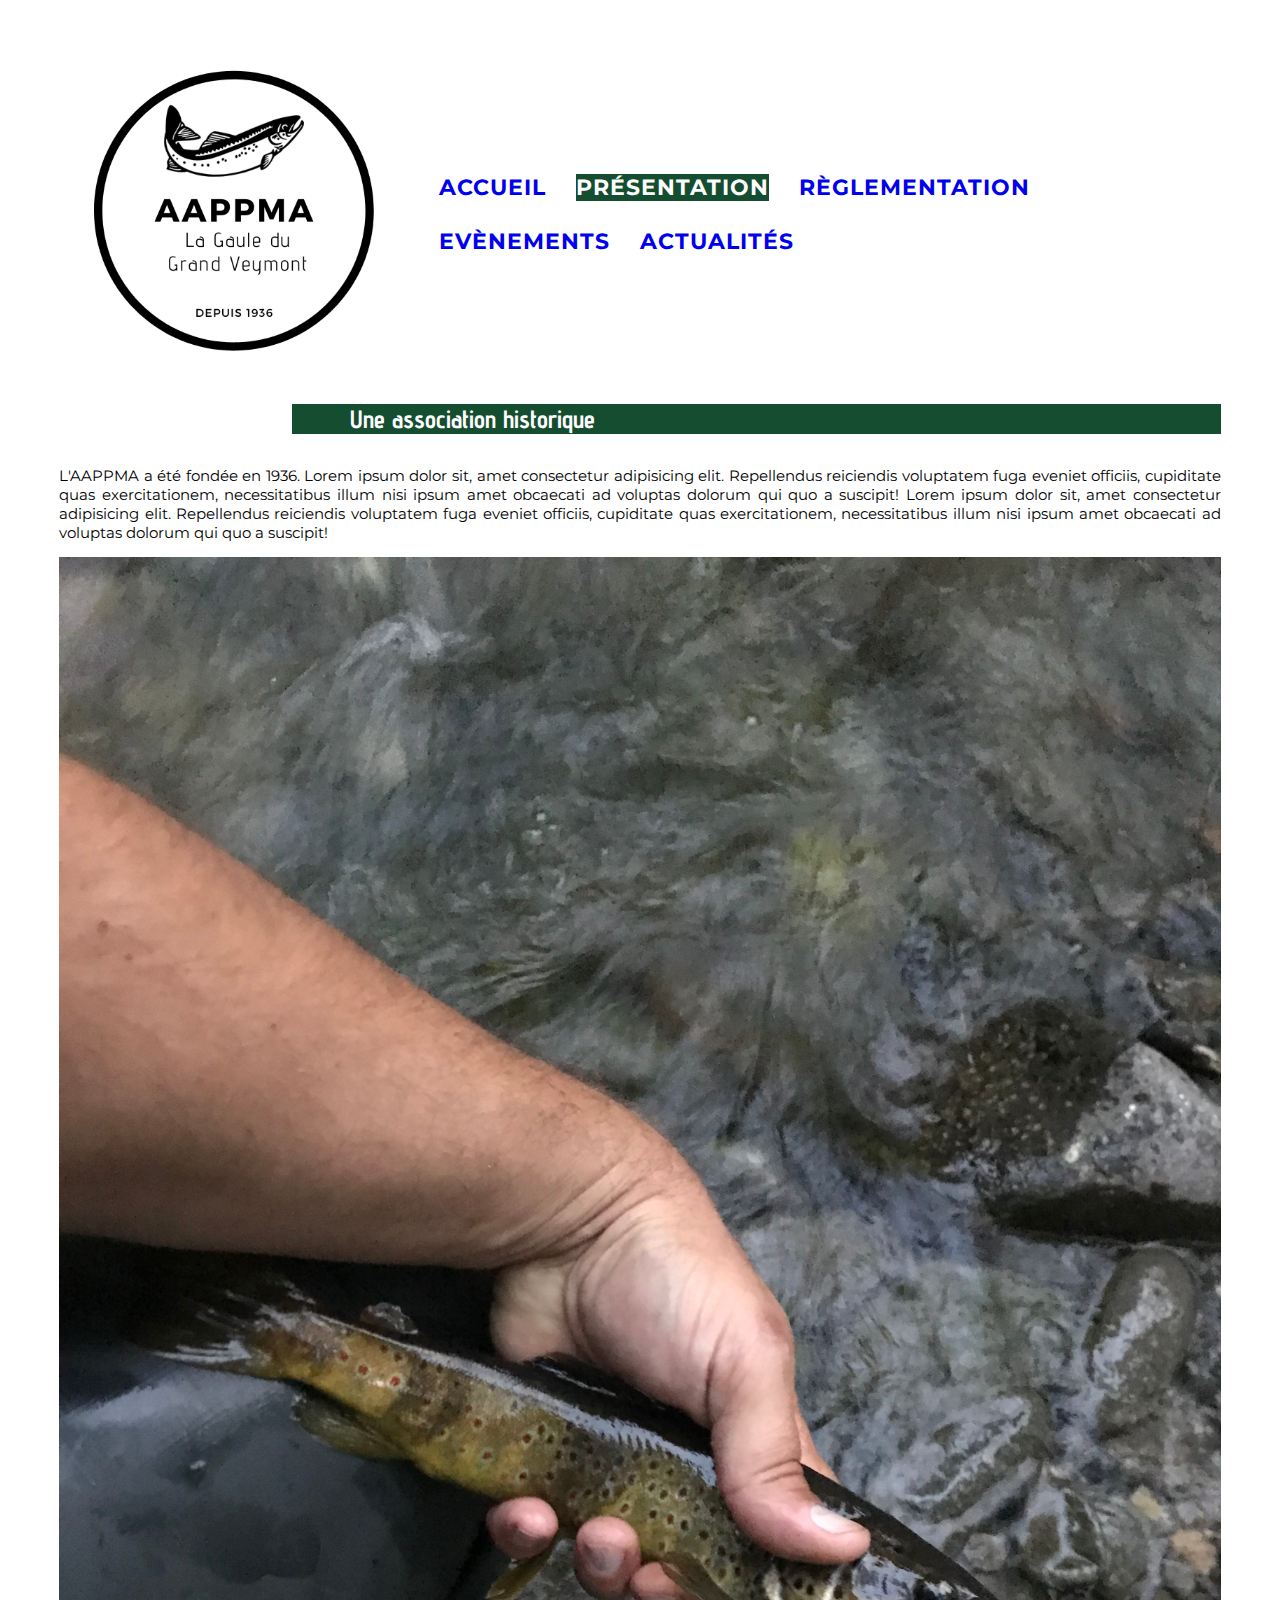
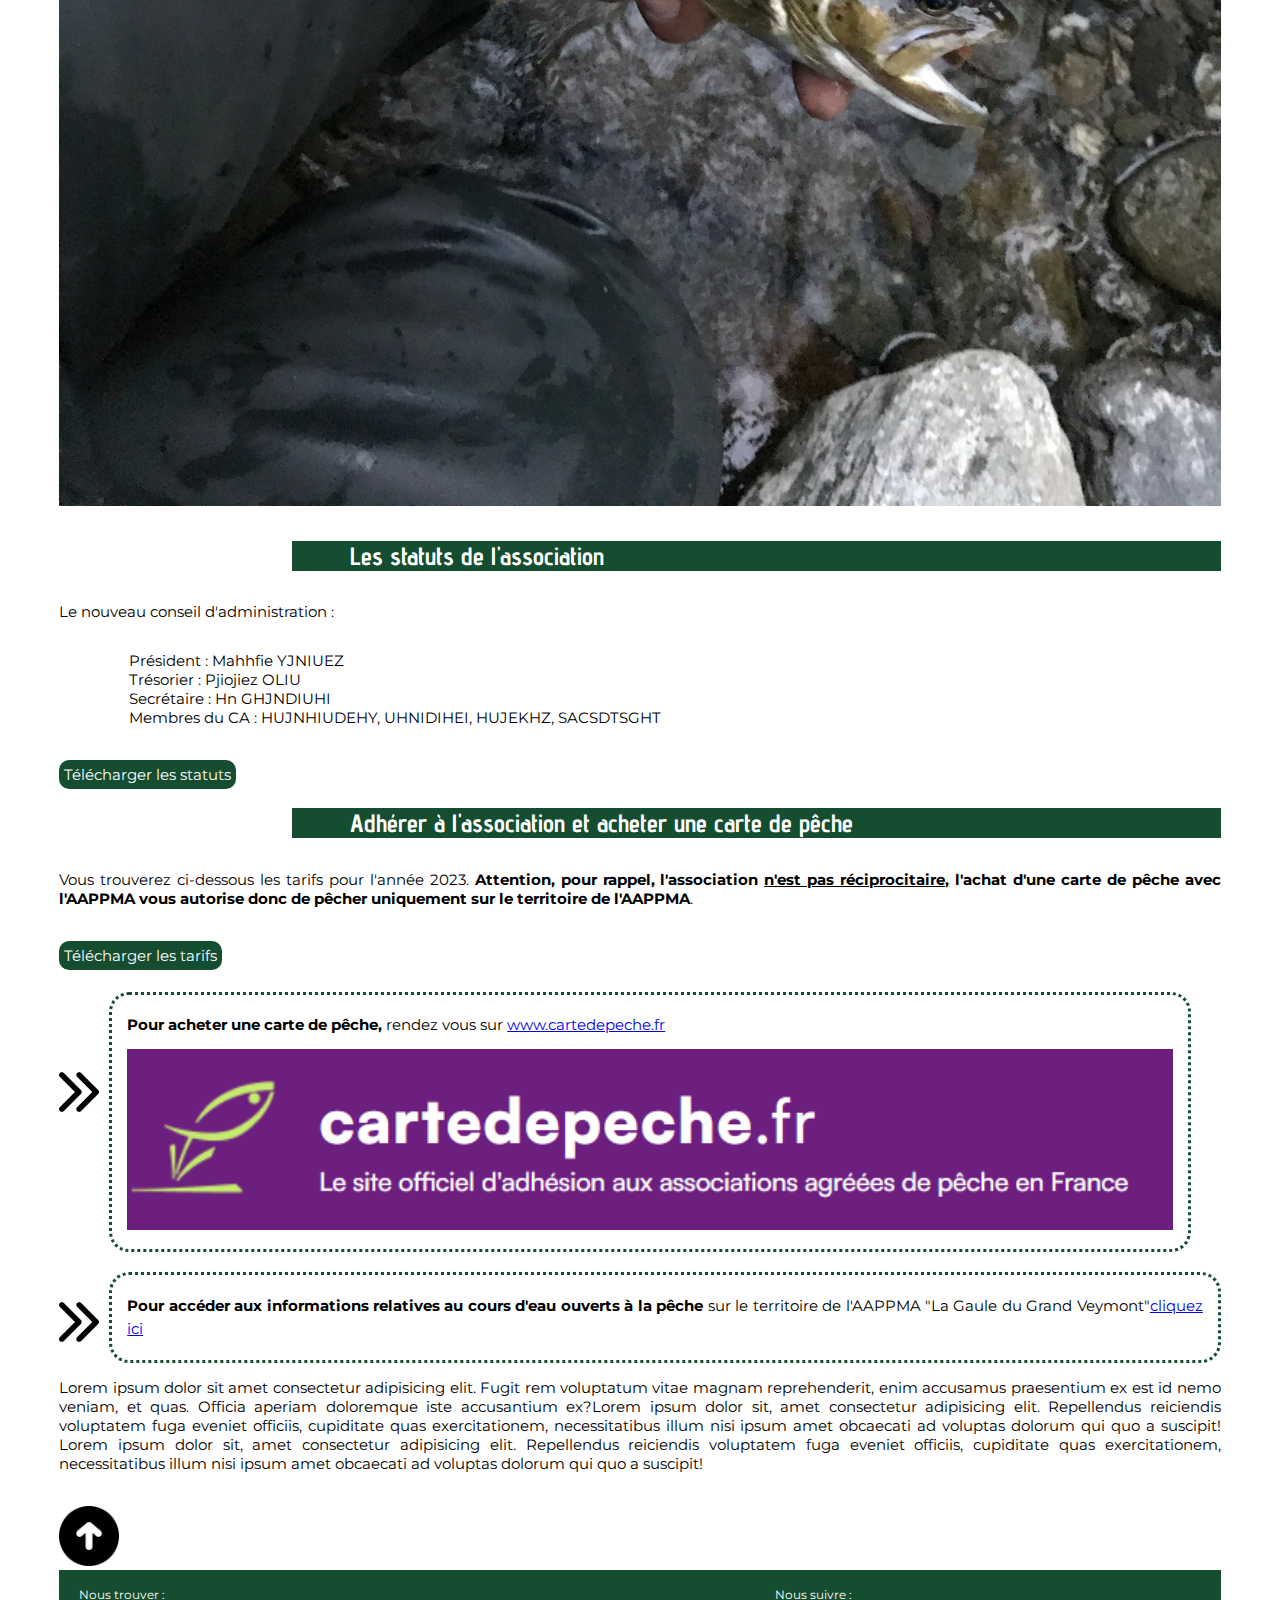
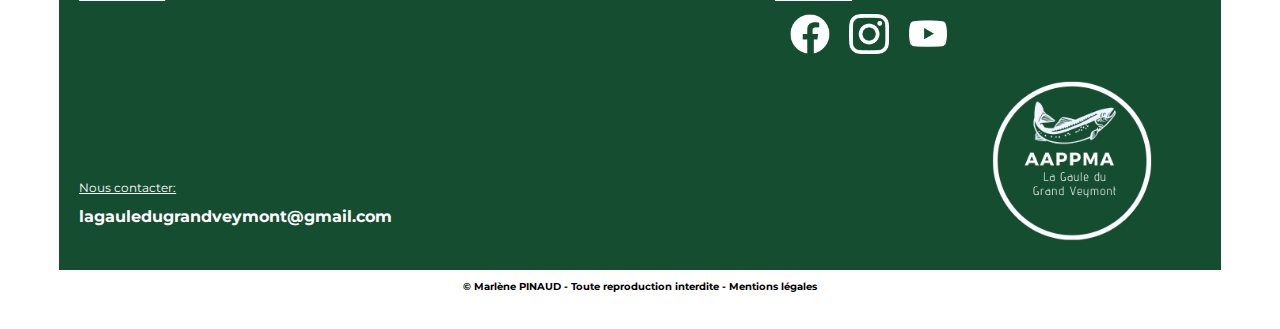
<file: presentation/presentation.html>
<!DOCTYPE html>
<html lang="fr">

<head>

    <title>AAPPMA La Gaule du Grand Veymont</title>

    <!--META-->
    <meta charset="UTF-8">
    <meta name="viewport" content="width=device-width, initial-scale=1.0">
    <meta name="keywords" content="pêche, Gresse-en-Vercors, poisson, truite, ruisseaux, Vercors, Trièves, nature, loisirs, fario, association, assemblée générale, statuts, carte de pêche">
    <meta name="description" content="Découvrez la présentation de l'AAPPMA La Gaule du Grand Veymont, association de pêche de Gresse-en-Vercors">

    <!--FONTS-->
    <link rel="preconnect" href="https://fonts.googleapis.com">
    <link rel="preconnect" href="https://fonts.gstatic.com" crossorigin>
    <link href="https://fonts.googleapis.com/css2?family=Advent+Pro:wght@300&family=Montserrat&display=swap" rel="stylesheet">
    
    <!--CSS-->
    <link rel="stylesheet" href="../style.css"/>
   
</head>

<body>

    <header id="hautpage">
        <!-- logo -->
        <div><a href="../index.html"><img class="logo" src="../illustrations/logo.png" alt="logo-APPMA"></a></div>
            
        <!-- navigation -->
        <ul class="main-nav">
            <li><a href="../index.html">Accueil</a></li>
            <li><a class="active" href="presentation/presentation.html">Présentation</a></li>
            <li><a href="../reglementation/reglementation.html">Règlementation</a></li>
            <li><a href="../evenements/evenements.html">Evènements</a></li>
            <li><a href="../actualites/actualites.html">Actualités</a></li>
        </ul>
    </header>

    <article>

        <div class="conteneur5">

            <!-- article presentation -->

            <h1 class="titre-article"> Une association historique</h1>
                <p> L'AAPPMA a été fondée en 1936. Lorem ipsum dolor sit, amet consectetur adipisicing elit. Repellendus 
                reiciendis voluptatem fuga eveniet officiis, cupiditate quas exercitationem,
                necessitatibus illum nisi ipsum amet obcaecati ad voluptas dolorum qui quo a
                suscipit! Lorem ipsum dolor sit, amet consectetur adipisicing elit. Repellendus 
                reiciendis voluptatem fuga eveniet officiis, cupiditate quas exercitationem,
                necessitatibus illum nisi ipsum amet obcaecati ad voluptas dolorum qui quo a
                suscipit!</p>

            <!-- photo presentation -->

                <img src="../illustrations/fish4.jpg" alt="fish4" class="fish4-1">

            <br>

            <!-- article statuts -->

            <h1 class="titre-article"> Les statuts de l'association</h1>
                <p> Le nouveau conseil d'administration :</p>
                    <ul class="ca">
                        <li class="liste-ag"> Président : Mahhfie YJNIUEZ</li>
                        <li class="liste-ag"> Trésorier : Pjiojiez OLIU </li>
                        <li class="liste-ag"> Secrétaire : Hn GHJNDIUHI</li>
                        <li class="liste-ag"> Membres du CA : HUJNHIUDEHY, UHNIDIHEI, HUJEKHZ, SACSDTSGHT</li>
                    </ul>
            <br>  

                    <!-- bouton dl statuts -->

                    <form action="presentation/statuts_AAPPMA.pdf" method="get" target="_blank">
                    <button class="button2" type="submit">Télécharger les statuts</button></form>


                <!-- article carte de pêche -->

                <h1 class="titre-article"> Adhérer à l'association et acheter une carte de pêche</h1>
                    <p>Vous trouverez ci-dessous les tarifs pour l'année 2023. <span style="font-weight:bold;"> Attention, pour rappel, l'association <span style="text-decoration: underline;">n'est pas réciprocitaire,</span> l'achat d'une carte de pêche avec l'AAPPMA vous autorise
                    donc de pêcher uniquement sur le territoire de l'AAPPMA</span>.</p>
                    <br>

                    <!-- bouton dl tarifs -->

                    <form action="../presentation/Tarifs_AAPPMA_2023_GRESSE.pdf" method="get" target="_blank">
                    <button class="button2"  type="submit">Télécharger les tarifs</button></form>
                
                    <!--encadré carte de pêche-->

                    <div class="encadre-cartepeche">
                        <img class="fleche1" src="../presentation/fleche.png" alt="fleche">
                        <div class="encadre-cartepeche2">
                            <p> <span style="font-weight:bold">Pour acheter une carte de pêche,</span> rendez vous sur <a rel="noopener" href="https://www.cartedepeche.fr/" target="_blank">www.cartedepeche.fr</a></p>
                            <a rel="noopener" href="https://www.cartedepeche.fr/" target="_blank"><img src="../presentation/cartepeche.PNG" alt="cartepeche" class="cartepeche"></a>
                        </div>
                    </div>

                    <!--encadré infos-->

                    <div class="encadre-infos">
                        <img class="fleche2" src="../presentation/fleche.png" alt="fleche">
                        <div class="encadre-infos2">
                            <p><span style="font-weight:bold">Pour accéder aux informations relatives au cours d'eau ouverts à la pêche
                            </span>sur le territoire de l'AAPPMA "La Gaule du Grand Veymont"<a href="../reglementation/reglementation.html#reserve">cliquez ici</a></p>
                        </div>
                    </div>

                <!--divers texte-->

                <p> Lorem ipsum dolor sit amet consectetur adipisicing elit. Fugit rem voluptatum vitae magnam reprehenderit, 
                    enim accusamus praesentium ex est id nemo veniam, et quas. Officia aperiam doloremque iste accusantium ex?Lorem 
                    ipsum dolor sit, amet consectetur adipisicing elit. Repellendus 
                    reiciendis voluptatem fuga eveniet officiis, cupiditate quas exercitationem,
                    necessitatibus illum nisi ipsum amet obcaecati ad voluptas dolorum qui quo a
                    suscipit!
                    Lorem ipsum dolor sit, amet consectetur adipisicing elit. Repellendus 
                    reiciendis voluptatem fuga eveniet officiis, cupiditate quas exercitationem,
                    necessitatibus illum nisi ipsum amet obcaecati ad voluptas dolorum qui quo a
                    suscipit!</p>
            
            </div>

        </article>

        <br>


    </section>

 <!--revenir haut page-->
 
 <a class="hautpage" href="#hautpage"><img class="imghp"src="../illustrations/flechehp.png" alt="revenir_haut_page"></a>
 <br>


<!--FOOTER-->
<footer> 
    <div class="conteneur4">
        
        <div class="conteneur4-1">
            <!--afficher carte-->
            <p class="underline">Nous trouver : </p>
            <iframe title="map" class="map" src="https://www.google.com/maps/embed?pb=!1m18!1m12!1m3!1d108360.60994191574!2d5.401551013092623!3d44.88232717312639!2m3!1f0!2f0!3f0!3m2!1i1024!2i768!4f13.1!3m3!1m2!1s0x478a832ac1253c29%3A0x37e3bd11a6dfc113!2s38650%20Gresse-en-Vercors!5e0!3m2!1sfr!2sfr!4v1693337954504!5m2!1sfr!2sfr" style="border:0;" allowfullscreen="" loading="lazy" referrerpolicy="no-referrer-when-downgrade"></iframe>

            <!--afficher email-->
            <p class="underline">Nous contacter: </p>
            <a class="mail" href="mailto:lagauledugranveymont@gmail.com">lagauledugrandveymont@gmail.com</a>
        </div>

        <div class="conteneur4-2">
            <div class="conteneur4-2-2">
                <!--afficher RS-->
                <p class="underline">Nous suivre : </p>
                <a href="#"><img src="../footer/facebook.png" alt="logo facebook" class="fb"></a>
                <a href="#"><img src="../footer/instagram.png" alt="logo instagram" class="ig"></a>
                <a href="#"><img src="../footer/youtube.png" alt="logo youtube" class="yt"></a>
            </div>
            
            <!--afficher logo-->
            <img class="logofooter" src="../footer/logo2.png" alt="logo">

        </div>
    </div>

    <!--crédits-->
    <p class="credits">© Marlène PINAUD - Toute reproduction interdite - Mentions légales</p>


</footer>

</body>

</html>
</file>
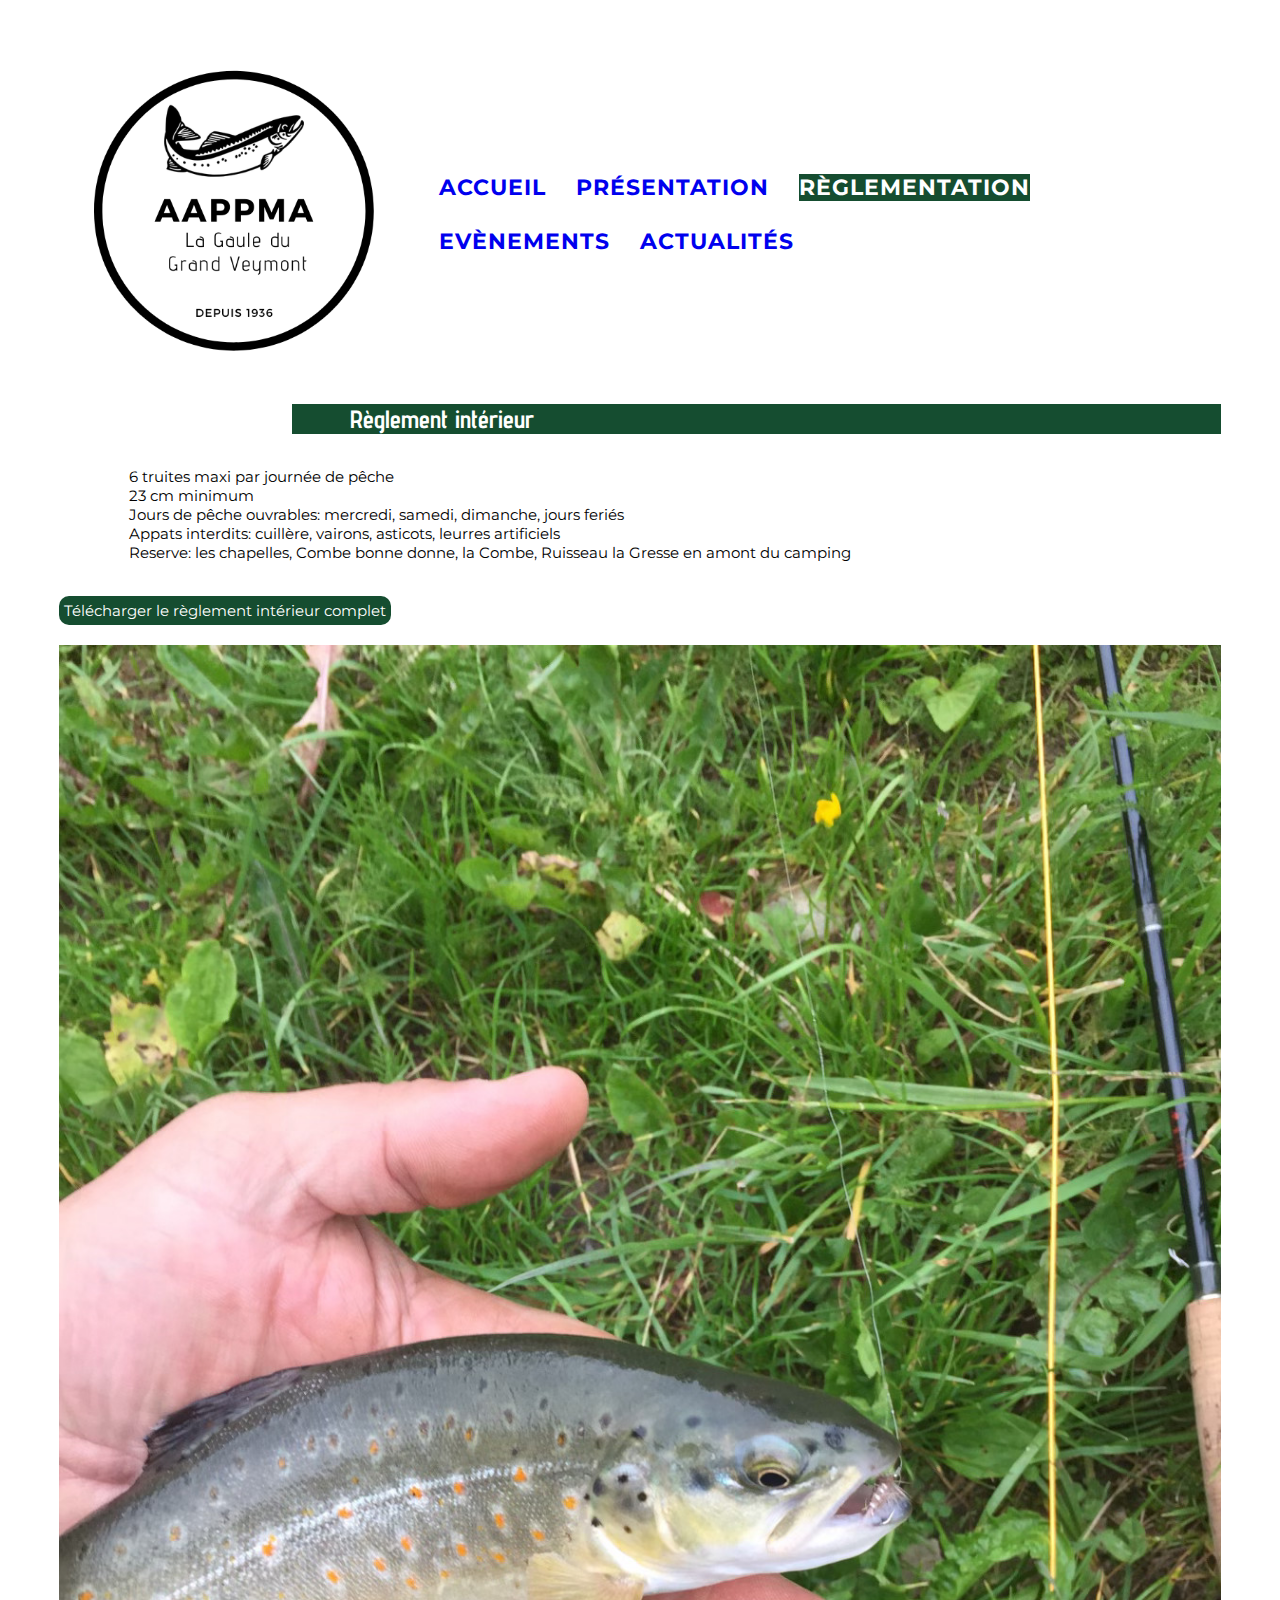
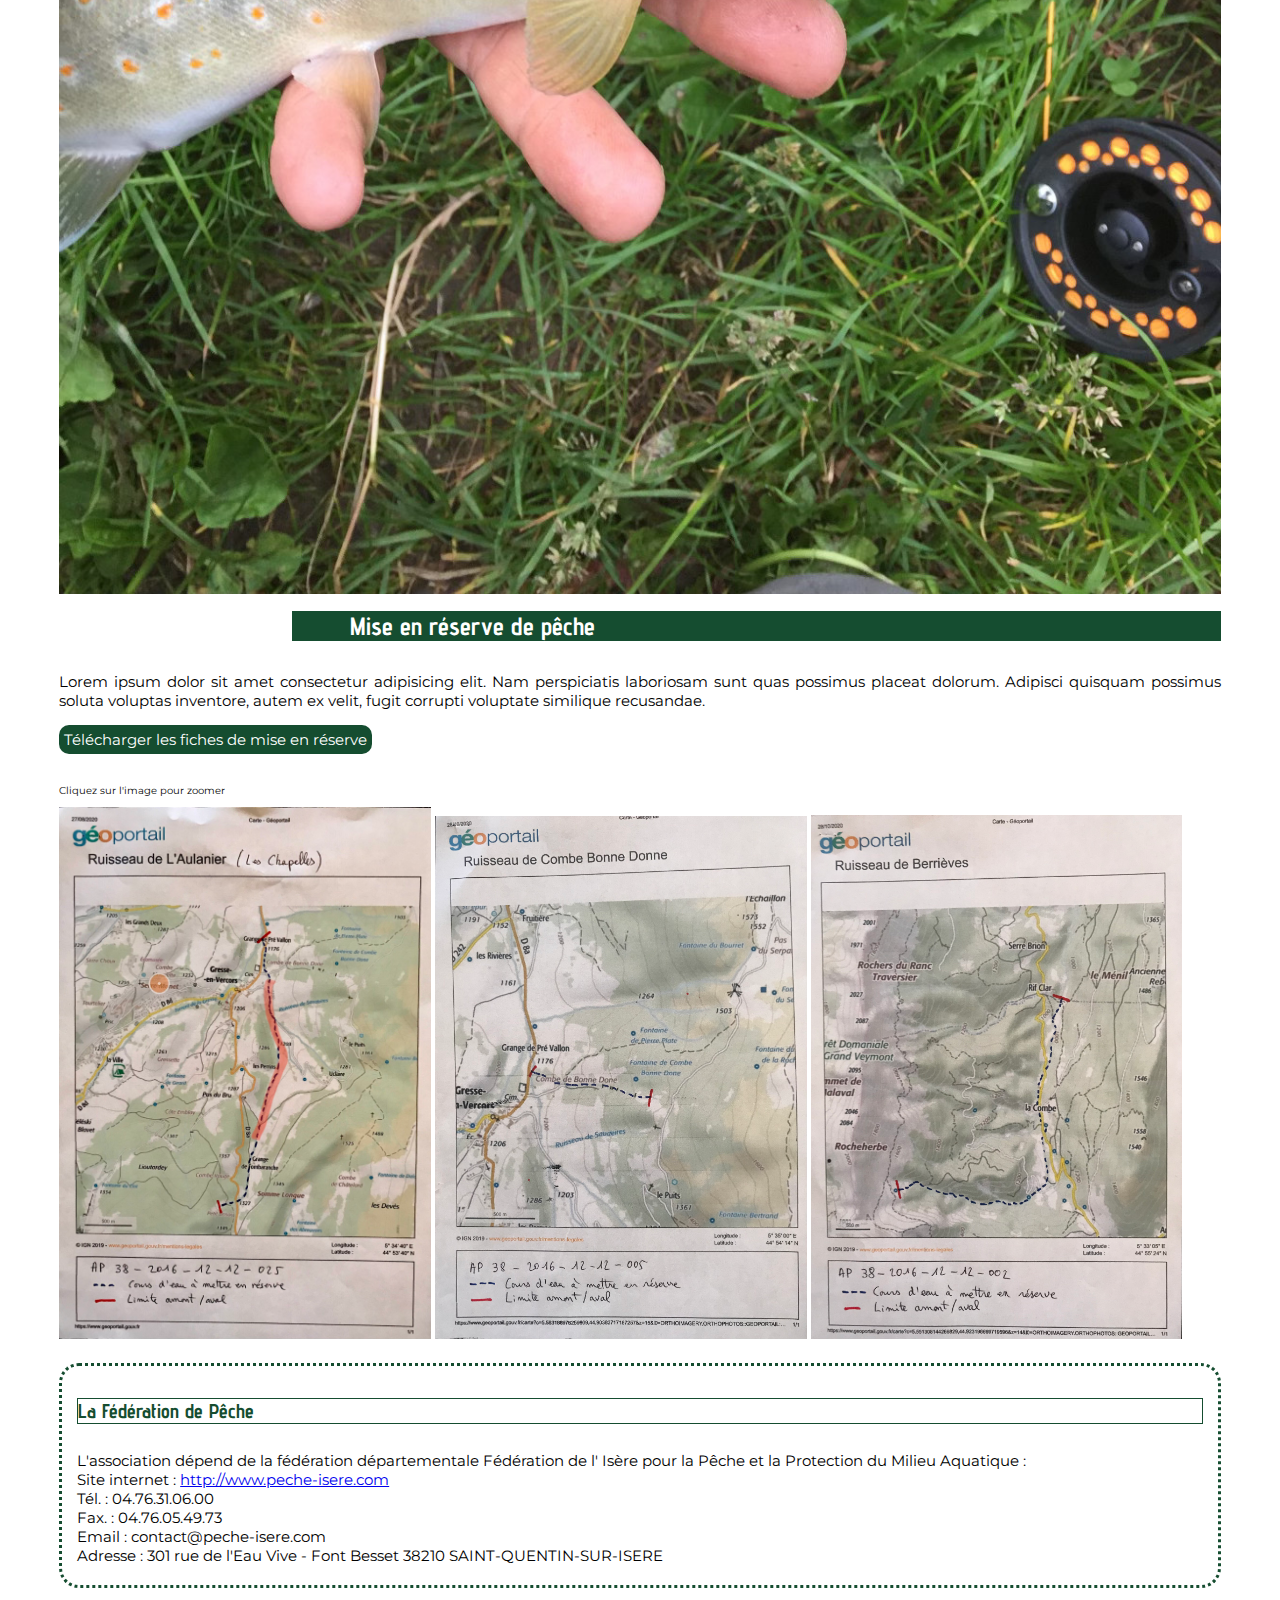
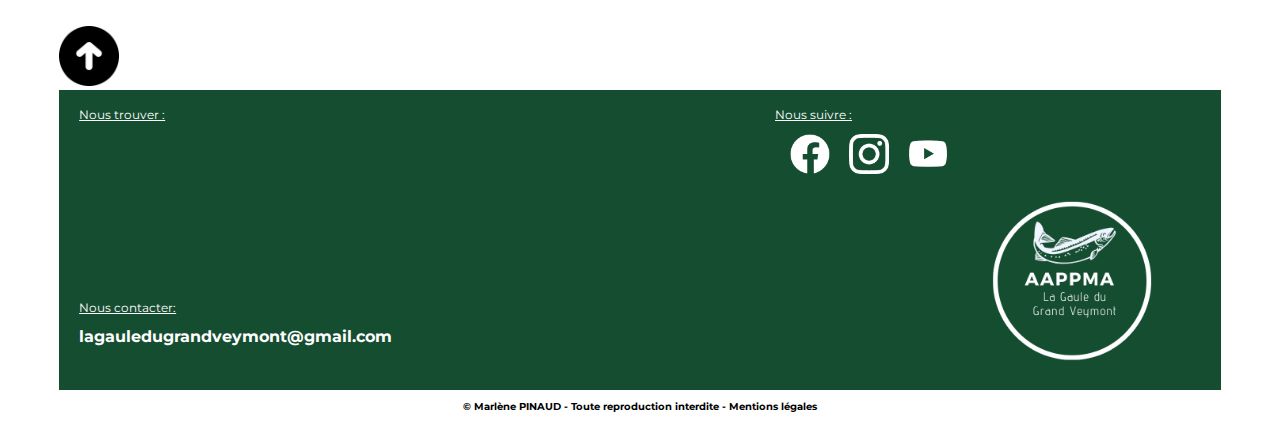
<file: reglementation/reglementation.html>
<!DOCTYPE html>
<html lang="fr">

<head>
    <title>AAPPMA La Gaule du Grand Veymont</title>

    <!--META-->
    <meta charset="UTF-8">
    <meta name="viewport" content="width=device-width, initial-scale=1.0">
    <meta name="keywords" content="pêche, Gresse-en-Vercors, poisson, truite, ruisseaux, Vercors, Trièves, nature, loisirs, fario, association, règlement, règlementation, réserve">
    <meta name="description" content="Découvrez la règlementation propre à l'AAPPMA La Gaule du Grand Veymont, association de pêche de Gresse-en-Vercors non réciprocitaire">

    <!--FONTS-->
    <link rel="preconnect" href="https://fonts.googleapis.com">
    <link rel="preconnect" href="https://fonts.gstatic.com" crossorigin>
    <link href="https://fonts.googleapis.com/css2?family=Advent+Pro:wght@300&family=Montserrat&display=swap" rel="stylesheet">
    
    <!--CSS-->
    <link rel="stylesheet" href="../style.css"/>
    
</head>

<body>

    <header id="hautpage">
        <!-- logo -->
        <div><a href="../index.html"><img class="logo" src="../illustrations/logo.png" alt="logo-APPMA"></a></div>
            
        <!-- navigation -->
        <ul class="main-nav">
            <li><a href="../index.html">Accueil</a></li>
            <li><a href="../presentation/presentation.html">Présentation</a></li>
            <li><a class="active" href="reglementation/reglementation.html">Règlementation</a></li>
            <li><a href="../evenements/evenements.html">Evènements</a></li>
            <li><a href="../actualites/actualites.html">Actualités</a></li>
        </ul>
    </header>

    <article>

        <div class="conteneur6">

            <!-- article règlement intérieur -->

            <h1 class="titre-article">Règlement intérieur</h1>
                <ul>
                    <li class="liste-regle">6 truites maxi par journée de pêche </li>
                    <li class="liste-regle">23 cm minimum </li>
                    <li class="liste-regle">Jours de pêche ouvrables: mercredi, samedi, dimanche, jours feriés</li>
                    <li class="liste-regle">Appats interdits: cuillère, vairons, asticots, leurres artificiels</li>
                    <li class="liste-regle">Reserve: les chapelles, Combe bonne donne, la Combe, Ruisseau la Gresse en amont du camping </li>
                </ul>
                <br>

                <!-- bouton dl règlement intérieur -->

                <form action="../reglementation/Reglement_interieur_2023pdf.pdf" method="get" target="_blank">
                    <button class="button2" type="submit">Télécharger le règlement intérieur complet</button> </form>
                <br>

            <!-- illustration -->
            <img class="fish7" src="../illustrations/fish7.jpg" alt="fish7">


            <!-- article mise en réserve -->

            <h1 class="titre-article" id="reserve">Mise en réserve de pêche</h1>
                <p>Lorem ipsum dolor sit amet consectetur adipisicing elit. Nam perspiciatis laboriosam sunt quas possimus 
                placeat dolorum. Adipisci quisquam possimus soluta voluptas inventore, autem ex velit, fugit corrupti 
                voluptate similique recusandae.</p>
                    
                <!-- bouton dl fiches réserve -->

                <form action="../reglementation/reserve.pdf" method="get" target="_blank">
                    <button class="button2" type="submit">Télécharger les fiches de mise en réserve</button> </form>                <br>
                    
                <!-- cartes réserve -->
                <p class="small">Cliquez sur l'image pour zoomer</p>
                <div class="conteneur6-1" >
                    <a href="../reglementation/ruisseau1.jpg"><img class="ruisseau1" src="ruisseau1.jpg" alt="ruisseau1"></a>
                    <a href="../reglementation/ruisseau2.jpg"><img class="ruisseau2" src="ruisseau2.jpg" alt="ruisseau2"></a>
                    <a href="../reglementation/ruisseau3.jpg"><img class="ruisseau3" src="ruisseau3.jpg" alt="ruisseau3"></a>
                </div>
        </div>

            <!-- encadré Fédération de Pêche -->

            <div class="conteneur7">

                <h4>La Fédération de Pêche</h4>
                <p>L'association dépend de la fédération départementale Fédération de l' Isère pour la Pêche et la Protection du Milieu Aquatique :
                <br>Site internet : <a rel="noopener" href="http://www.peche-isere.com" target="_blank">http://www.peche-isere.com</a>
                <br>Tél. : 04.76.31.06.00
                <br>Fax. : 04.76.05.49.73
                <br>Email : contact@peche-isere.com
                <br>Adresse : 301 rue de l'Eau Vive - Font Besset 38210 SAINT-QUENTIN-SUR-ISERE
                </p>

            </div>
            
    </article>

    <br>

<!--revenir haut page-->
 
<a class="hautpage" href="#hautpage"><img class="imghp"src="../illustrations/flechehp.png" alt="revenir_haut_page"></a>
<br>


<!--FOOTER-->
<footer> 
    <div class="conteneur4">
        
        <div class="conteneur4-1">
            <!--afficher carte-->
            <p class="underline">Nous trouver : </p>
            <iframe title="map" class="map" src="https://www.google.com/maps/embed?pb=!1m18!1m12!1m3!1d108360.60994191574!2d5.401551013092623!3d44.88232717312639!2m3!1f0!2f0!3f0!3m2!1i1024!2i768!4f13.1!3m3!1m2!1s0x478a832ac1253c29%3A0x37e3bd11a6dfc113!2s38650%20Gresse-en-Vercors!5e0!3m2!1sfr!2sfr!4v1693337954504!5m2!1sfr!2sfr" style="border:0;" allowfullscreen="" loading="lazy" referrerpolicy="no-referrer-when-downgrade"></iframe>

            <!--afficher email-->
            <p class="underline">Nous contacter: </p>
            <a class="mail" href="mailto:lagauledugranveymont@gmail.com">lagauledugrandveymont@gmail.com</a>
        </div>

        <div class="conteneur4-2">
            <div class="conteneur4-2-2">
                <!--afficher RS-->
                <p class="underline">Nous suivre : </p>
                <a href="#"><img src="../footer/facebook.png" alt="logo facebook" class="fb"></a>
                <a href="#"><img src="../footer/instagram.png" alt="logo instagram" class="ig"></a>
                <a href="#"><img src="../footer/youtube.png" alt="logo youtube" class="yt"></a>
            </div>
            
            <!--afficher logo-->
            <img class="logofooter" src="../footer/logo2.png" alt="logo">

        </div>
    </div>

    <!--crédits-->
    <p class="credits">© Marlène PINAUD - Toute reproduction interdite - Mentions légales</p>


</footer>

</body>

</html>
</file>
<file: style.css>
/*===1 GENERAL===*/

/*===1.1 marges===*/

html {
    margin : 2% 2% 2% 2%;
}

    @media screen and (min-width: 640px) {
        html {
            margin-left: 10px;
            margin-right: 10px;
        }
    }

        @media screen and (min-width: 1024px) {
            html {
                margin-left: 4%;
                margin-right: 4%;
            }
        }

/*===1.2 polices===*/

h1 {
    margin-left: 20%;
    padding-left : 5%;
    font-family: 'Advent Pro', sans-serif;
    background-color:rgb(21, 77, 48);
    color: white;
}
    @media screen and (min-width:640px) {
        h1 {
            font-size: 25px;
        }
    }
        @media screen and (min-width:1440px) {
            h1 {
                font-size: 35px;
            }
        }

h2 {
    font-family: 'Advent Pro', sans-serif;
    color:rgb(21, 77, 48);
    font-size: 15px ;
}

    @media screen and (min-width:640px) {
        h2 {
            font-size: 20px;
        }
    }
        @media screen and (min-width:1240px) {
            h2 {
                font-size: 30px;
            }
        }


h3 {
    font-family:'Montserrat', sans-serif;
    color:rgb(21, 77, 48);
    font-size: 15px;
}
    @media screen and (min-width:640px) {
        h3 {
        font-size: 20px;
        }
    }

h4 {
    font-family:'Advent Pro', sans-serif;
    color:rgb(21, 77, 48);
    font-size: 15px;
    border: solid 1px rgb(21, 77, 48);
}
    @media screen and (min-width:640px) {
        h4 {
        font-size: 20px;
        }
    }

p {
    font-family: 'Montserrat', sans-serif; 
    text-align: justify;  
    font-size: 15px;
}

    @media screen and (min-width:1440px) {
        p {
        font-size: 17px;
        }
    }

.small {
    font-size: 8px;
}

    @media screen and (min-width:640px) {
        .small {
        font-size: 10px;
        }
    }

        @media screen and (min-width:1440px) {
            .small {
            font-size: 15px;
            }
        }

:visited {
    color: grey;
    text-decoration: none;
}


/* ====1.3 header==== */

header {
    display: flex;
    flex-direction: row;
}

.logo {
    width: 150px;
    height: 150px;
}

    @media screen and (min-width:640px) {
        .logo {
            width: 220px;
            height: 220px;
        }
    }
        @media screen and (min-width: 1024px) {
            .logo {
                width: 350px;
                height: 350px;
            }
        }

.main-nav {
    margin-top: 20px;
    text-transform: uppercase;
    list-style: none;
    text-decoration: none;
    font-family: 'Montserrat', sans-serif;
    color: rgb(21, 77, 48);
    font-weight: bold;
    font-size: 12px; 
    line-height: 2;
    letter-spacing: 1px;
}

    @media screen and (min-width: 640px) {
        .main-nav{
            display: flex;
            flex-direction: row;
            flex-wrap: wrap;
            align-content: center;
            padding-left: 0;
            font-size: 17px;
            margin-top: 40px;
        }
        .main-nav li{
            margin-left: 10px;
            margin-bottom: 10px;
            padding-left: 20px;
        }
    }

        @media screen and (min-width: 1024px) {
            .main-nav{
                display: flex;
                flex-direction: row;
                flex-wrap: wrap;
                align-content: center;
                padding-left: 0;
                font-size: 22px;
                margin-top: 40px;
            }
            .main-nav li{
                margin-left: 10px;
                margin-bottom: 10px;
                padding-left: 20px;
            }
        }

.main-nav a:link {
    text-decoration: none;
}

.main-nav a:visited {
    text-decoration: none;
    background-color: white;
    color:rgb(21, 77, 48);
}

.main-nav a:hover {
    background-color: rgb(21, 77, 48);
    color: white;
    text-decoration: none;
}

.active {
    background-color: rgb(21, 77, 48);
    color: white;
    text-decoration: none;
}


/*===1.4 boutons===*/

.button1 {    
    background-color: white;
    color: rgb(21, 77, 48);
    border: solid 2px rgb(21, 77, 48);
    padding: 5px 5px;
    border-radius: 10px;
    text-align: center;
    text-decoration: none;
    font-weight: bold;
    font-size: 10px;
    font-family:'Montserrat', sans-serif;
    margin-bottom: 2px;
    margin-right: 2px;
}

    @media screen and (min-width:640px) {
        .button1{
            font-size: 15px;
        }
    }
        @media screen and (min-width:1024px) {
            .button1{
                font-size: 18px;
                width: 18%;
                justify-content: space-between;
            }
        }
            @media screen and (min-width:1440px) {
                .button1{
                    font-size: 20px;
                    width: 15%;
                    justify-content: space-between;
                }
            }

.button1:hover {
    background-color: rgb(21, 77, 48); 
    border: none;
    color: white;    
}

.button2 {
    background-color: rgb(21, 77, 48); 
    border: none;
    color: white;
    padding: 5px 5px;
    text-align: center;
    text-decoration: none;
    font-size: 10px;
    font-family:'Montserrat', sans-serif;
    border-radius: 10px;
    margin-bottom: 2px;
    margin-right: 2px;
}

    @media screen and (min-width:640px) {
        .button2{
            font-size: 15px;
        }
    }

        @media screen and (min-width:1440px) {
            .button2{
                font-size: 20px;
            }
        }

.button2:hover {
    background-color: white;
    color: rgb(21, 77, 48);
    border: solid 1px rgb(21, 77, 48);
    border-radius: 10px;

}



/*===2 BODY ACCUEIL=== */

/*==2.1 Layout ==*/

aside {
    width: 40%;
    margin-right: 4px;
}

    @media screen and (min-width:640px) {
        aside{
            margin-right: 15px;
        }
    }

        @media screen and (min-width:1024px) {
            aside{
                margin-right: 30px;
            }
        }

            @media screen and (min-width:1440px) {
                aside{
                    margin-right: 30px;
                }
            }

.conteneur1 {
    display: flex;
    flex-direction: row;
}


.conteneur1-1 {
    display: flex;
    flex-direction: column;
    width: 50%;
    margin-left: 5px;
    margin-top: 10%;
}

    @media screen and (min-width:640px) {
        .conteneur1-1 {
            margin-top:12%;
        }
    }
        @media screen and (min-width:1024px) {
            .conteneur1-1{
                margin-top:10%;
                flex-wrap: wrap;
            }
        }
            @media screen and (min-width:1440px) {
                .conteneur1-1 {
                    margin-top:7%;
                    flex-wrap: wrap;
                    width: 60%;
                }
            }

.conteneur2 {
    display: flex;
    flex-direction: row;
    text-align: left;
    margin-bottom: 30px;
}

    @media screen and (min-width:640px) {
        .conteneur2{
            justify-content: space-between;
        }
    }

    @media screen and (min-width:640px) {
        .conteneur3{
            display: flex;
            flex-direction: column;
        }
    }
        @media screen and (min-width:640px) {
            .conteneur3{
                margin-top: 20px;
            }
        }


/*==2.2 aside==*/

.prez {
    font-size: 11px;
}

    @media screen and (min-width:640px) {
        .prez {
            font-size: 14px;
        }
    }
        @media screen and (min-width: 1024px) {
            .prez {
                font-size: 16px;
            }
        }


.bold {
    font-weight: bold;
}

.jv {
    width: 80px;
    height: 120px;
    float: left;
    margin-right: 2px;
}

    @media screen and (min-width:640px) {
        .jv {
            width: 150px;
            height: 210px;
            margin-right: 10px;
        }
    }
        @media screen and (min-width:1024px) {
            .jv{
                width: 250px;
                height: 300px;
                margin-right: 20px;
            }
        }
            @media screen and (min-width:1440px) {
                .jv{
                    width: 250px;
                    height: 400px;
                    margin-right: 20px;
                }
            }

    @media screen and (min-width:640px) {
        .word{
        line-height: 2;
        letter-spacing: 0.5px; 
        }
    }
        @media screen and (min-width:640px) {
            .word{
            line-height: 2;
            letter-spacing: 0.5px; 
            }
        }


/*==2.3 photos== */

@media screen and (max-width:1439px) {
    .gev6bis, .gev8bis {
        display:none;
    }
}
    @media screen and (min-width:1440px) {
        .gev6bis, .gev8bis {
            width: 47.5%;
        }
        .gev6bis {
            margin-right: 20px;
        }
    }

.gev1, .gev7 {
    width: 48%;
}

    @media screen and (min-width:640px) {
        .gev1, .gev7 {
            width: 49%;
        }
    }
        @media screen and (min-width:1024px) {
            .gev1, .gev7 {
                width: 49%;
            }
        }
            @media screen and (min-width:1440px) {
                .gev1, .gev7 {
                    width: 48%;
                    margin-bottom: 20px;
                }
                .gev1 {
                    margin-right: 20px;
                }
            }

.gev4 {
    width: 100%;
}
    

.gev6, .gev8 {
    width: 48%;
}

    @media screen and (min-width:640px) {
        .gev6, .gev8 {
            width: 49%;
        }
    }
        @media screen and (min-width:1440px) {
            .gev6, .gev8 {
                display:none;
            }
        }


/*==2.4 dernières actus== */

.date {
    font-family:'Montserrat', sans-serif;
    font-size: 10px;
    margin-bottom: -10px;
}

    @media screen and (min-width:640px) {
        .date {
            margin-bottom: -10px;
        }
    }

.fete1 {
    width: 40%;
    height: auto;
    float: left;
    margin-right: 10px;
    margin-bottom: 2px;
}

    @media screen and (min-width:640px) {
        .fete1 {
            margin-right: 10px;
        }
    }

.degats {
    width: 32%;
    height: auto;
    margin-bottom: 2px;
    margin-right: 5px;
    float: left;
}

.ag {
    width: 40%;
    height: auto;
    margin-bottom: 5px;
    margin-right: 10px;
    float: left;
}

.liste-ag {
    padding-left: 30px;
	list-style: none;
	background-image: url(https://cdn-icons-png.flaticon.com/512/8524/8524537.png);
	background-repeat: no-repeat;
	background-size: 20px;
    font-family:'Montserrat', sans-serif;
}

.texte-article {
    font-family:'Montserrat', sans-serif;
    position: float;
    text-align: justify;
}

.suite:active, .suite:link, .suite:visited {
    color: grey;
}

.suite {
    font-style:'Montserrat', sans-serif;
}

.imghp {
    width: 40px;
}

    @media screen and (min-width:1024px) {
        .imghp {
            width: 60px;
        }
    }

.hautpage:link, .hautpage:active {
    color:black;
}

.hautpage:visited {
    color: grey;
}

    @media screen and (min-width:1024px) {
        .article1, .article2, .article3 {
            margin-left: 20%;
        }
    }

/*=== 3.BODY PRESENTATION=== */

.conteneur5 {
    display: flex;
    flex-direction: column;
}

.fish4-1 {
    width: 100%;
    height: auto;
}

.ca {
    font-family: 'Montserrat', sans-serif; 
    text-align: justify;  
    font-size: 15px;
}

    @media screen and (min-width:1440px) {
        .ca {
        font-size: 17px;
        }
    }

.cartepeche {
    width: 100%;
    height: auto;
}

.encadre-cartepeche {
    display: flex;
    flex-direction:row;
    margin-top: 20px;

}

.encadre-cartepeche2 {
    width: 90%;
    border : 3px dotted rgb(21, 77, 48);
    border-radius: 20px;
    margin-bottom: 20px;
    text-align: justify;
    padding: 5px 15px 15px 15px;
}

.encadre-infos {
    display: flex;
    flex-direction:row;
}

.encadre-infos2 {
    width: 100%;
    border : 3px dotted rgb(21, 77, 48);
    border-radius: 20px;
    text-align: justify;
    line-height: 1.5;
    padding: 5px 15px 5px 15px;
}

@media screen and (min-width:640px) {
    .encadre-infos2 {
        height: 20%;
    }
}

.fleche1 {
    width: 30px;
    height: 30px;
    margin-top: 40px;
    margin-right: 10px;
}

.fleche2 {
    width: 30px;
    height: 30px;
    margin-top:40px;
    margin-right: 10px;
}

@media screen and (min-width:640px) {
    .fleche1 {
        width: 40px;
        height: 40px;
        margin-top: 80px;
    }

    .fleche2 {
        width: 40px;
        height: 40px;
        margin-top: 30px;
    }
}



/*===4. BODY REGLEMENTATION=== */

.conteneur6 {
    display: flex;
    flex-direction: column;
}

.liste-regle {
    padding-left: 30px;
	list-style: none;
	background-image: url(https://cdn-icons-png.flaticon.com/512/8524/8524537.png);
	background-repeat: no-repeat;
	background-size: 20px;
    font-family:'Montserrat', sans-serif;
    text-align: justify;  
    font-size: 15px;
}

    @media screen and (min-width:1440px) {
        .liste-regle{
            font-size: 17px;

        }
    }

.ruisseau1, .ruisseau2, .ruisseau3 {
    width: 32%;
    height: auto;
}

.conteneur7 {
    border : 3px dotted rgb(21, 77, 48);
    border-radius: 20px;
    margin-bottom: 20px;
    margin-top: 20px;
    text-align: justify;
    padding: 5px 15px 5px 15px;
}


/* ==5. EVENEMENTS== */

.conteneur8 {
    display: flex;
    flex-direction: column;
}

.conteneur9 {
    display: flex;
    flex-direction: column;
}

    @media screen and (min-width:640px) {
        .conteneur9 {
            flex-direction: row;
        }
        .events {
            margin-left: 10px;
        }
    }

.calendar {
    width: 100%;
    display:inline-grid;
    justify-content:center;
    align-items:center;
    background:white;
    border-radius:5px;
    border: solid 0.5px grey;

    .month {
        display:flex;
        justify-content:space-between;
        align-items:center;
        font-size:20px;
        font-weight:300;
        font-family:'Montserrat', sans-serif;
    
    .year{
        font-weight:600;
        margin-left:10px;
    }
    }
  }
  
.days{
    display: grid;
    justify-content:center;
    text-align: center;
    align-items:center;
    grid-template-columns: repeat(7, 1fr);
    color:rgb(21, 77, 48);
    font-family: 'Advent Pro', sans-serif;
}
  
.dates {
    display:grid;
    grid-template-columns: repeat(7, 1fr);
    
    .button3 {
      color: black;
      cursor:pointer;
      outline:0;
      border:0;
      background:transparent;
      font-family: 'Montserrat', sans-serif;
      font-size:16px;
      justify-self:center;
      align-self:center;
      width:50px;
      height:50px;
      border-radius:50px;
      margin:2px;
      transition-duration:.2s;
      
      &.today{
        box-shadow:inset 0px 0px 0px 2px rgb(21, 77, 48);
      }
      
      &:first-child{
        grid-column:3;
      }
      
      &:hover{
        background:white;
      }
      
      &:focus{
        background:rgb(21, 77, 48);
        color:white;
        font-weight:600;
      }
    }
  }


    @media screen and (min-width:640px) {
        .calendar {
            width: 60%;
        }
    }
        @media screen and (min-width:1440px) {
            .calendar {
                padding-top: 2%;
                padding-bottom:2%;
                margin-right: 20px ;
            }
        }


.fete1bis, .agbis, .fete2bis {
    margin-right: 2px;
    width: 40%;
    height: auto;
    float: left;
}

    @media screen and (min-width:640px) {
        .fete1bis, .agbis, .fete2bis {
            margin-right: 10px;
            width: 25%;
            height: auto;
            float: left;
        }
    }

    @media screen and (min-width:1024px) {
        .article5 {
            margin-left:20%;
        }
    }

/*===5. BODY ACTUALITES=== */

.conteneur10 {
    display: flex;
    flex-direction: column;
    justify-content: space-between;
}

.fete1ter, .agter, .secheresse, .fete2ter {
    width: 100%;
}

    @media screen and (min-width:1024px) {
        .article4 {
            margin-left:20%;
        }
    }

/* ==6. FOOTER== */

.conteneur4 {
    font-family: 'Montserrat', sans-serif;
    background-color: rgb(21, 77, 48) ;
    color:white;
    display:flex;
    flex-direction: row;
    justify-items: center;
    width: 100%;
    height: 250px;
    margin-bottom: 10px;
    padding-top: 0px;
}

    @media screen and (min-width:640px) {
        .conteneur4{
            height: 300px;
        }
    }

.conteneur4-1 {
    width: 40%;
    margin-top: 5px;
    margin-left:20px;
    margin-right:20px;
}
    @media screen and (min-width:640px) {
        .conteneur4-1{
            width: 50%;
        }
    }

.conteneur4-2 {
    margin-left:20px;
    margin-top: 5px;
}

    @media screen and (min-width:640px) {
        .conteneur4-2 {
            margin-left:50px;
            margin-top: 5px;
        }
    }

    @media screen and (min-width:1024px) {
        .conteneur4-2-2 {
            width: 100%;
            margin-left:50px;
            margin-top: 5px;
        }
    }

.map {
    width:100%;
    height:auto;
}

.fb, .ig, .yt {
    height: 30px;
    width: 30px;
    margin-left: 10px;
}

    @media screen and (min-width:640px) {
        .fb, .ig, .yt {
            height: 40px;
            width: 40px;
            margin-left: 15px;
        }
    }

.mail {
    font-size: 8px;
    font-weight: bold;
    font-family:'Montserrat', sans-serif;
    text-decoration: none;
    color:white;
}

    @media screen and (min-width:640px) {
        .mail{
            font-size: 16px;
        }
    }

.mail:visited, .mail:active {
    color:white;
}

.underline {
    text-decoration: underline;
    font-size: 10px;
}

    @media screen and (min-width:640px) {
        .underline{
            font-size: 12px;
        }
    }

.logofooter {
    width: 85%;
    height: auto;
}

    @media screen and (min-width:640px) {
        .logofooter{
            width: 60%;
            height: auto;
            padding-left: 30%;
        }
    }

        @media screen and (min-width:1024px) {
            .logofooter{
                width: 40%;
                height: auto;
                padding-left: 50%;
            }
        }

.credits {
    font-size: 8px;
    text-align: center;
    font-weight: bold;
    margin-bottom: 10px;
}

    @media screen and (min-width:640px) {
        .credits {
            font-size: 10px;
        }
    }
</file>
